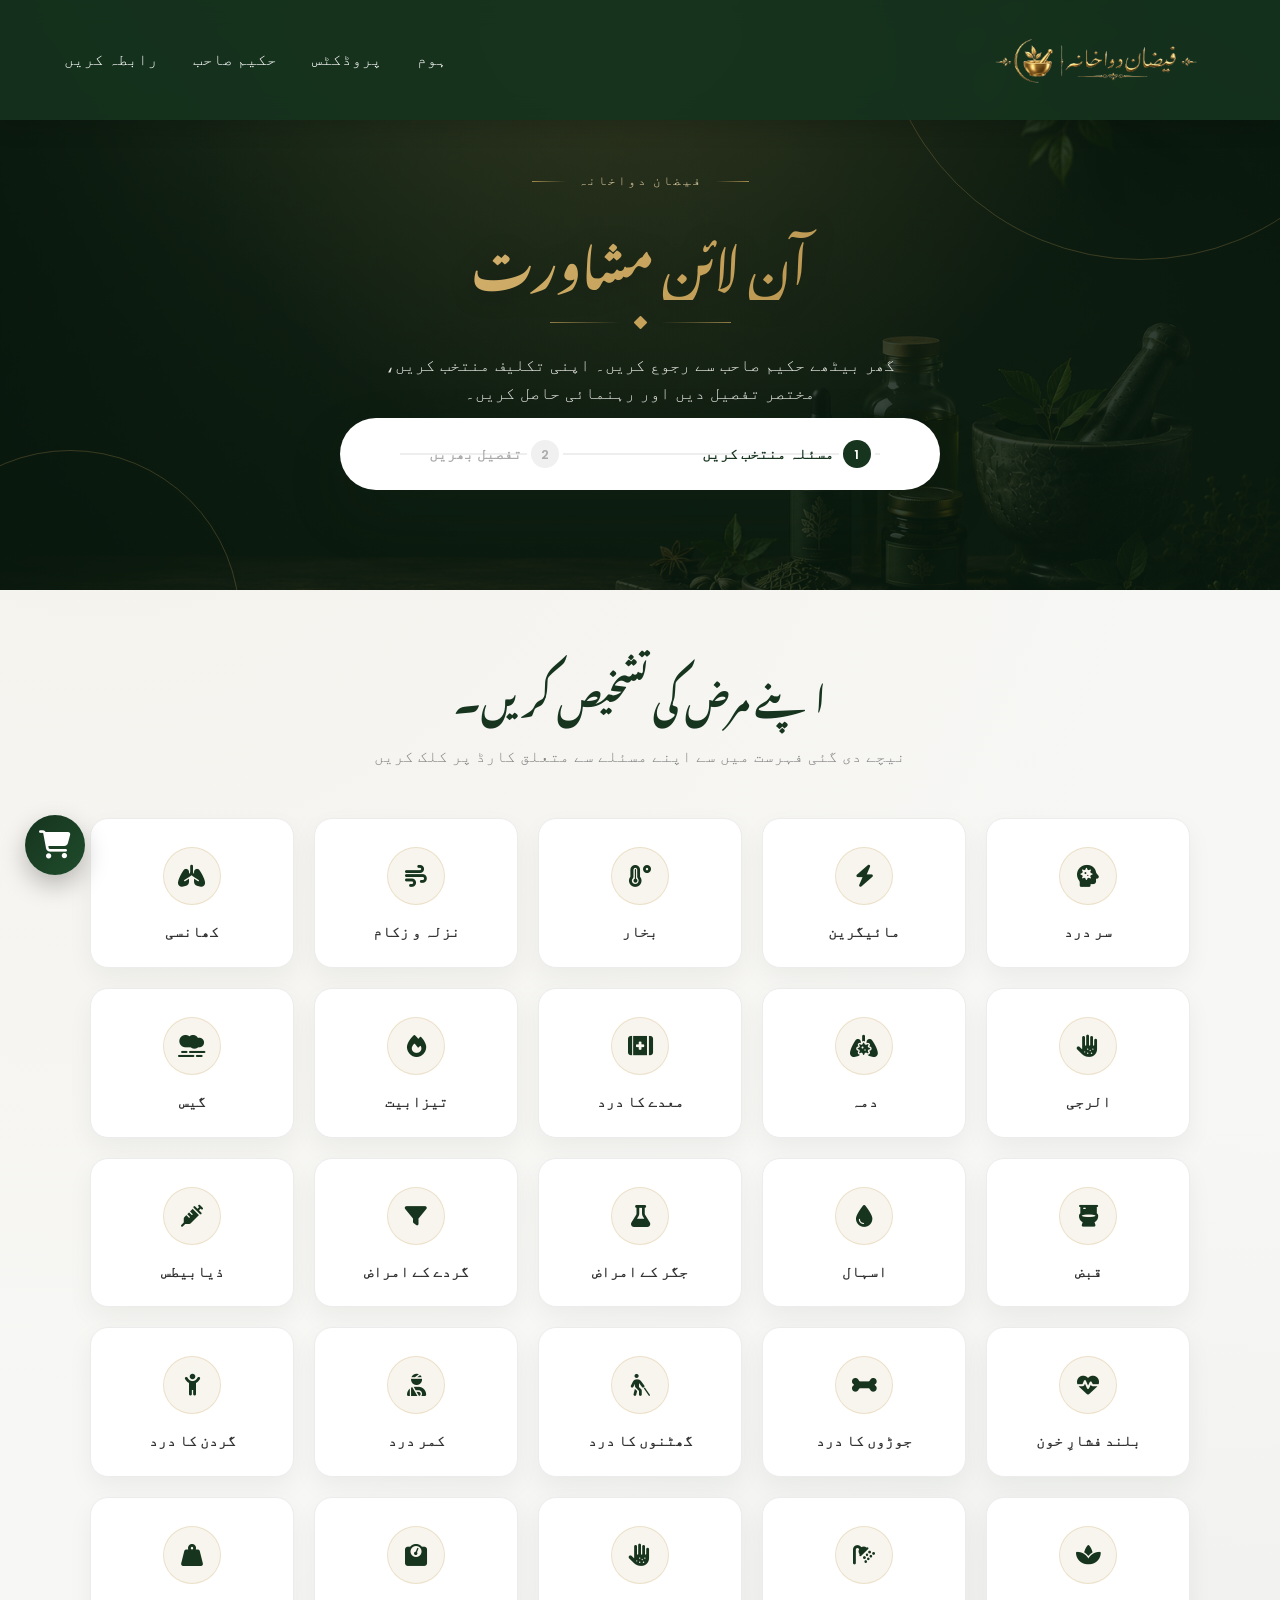
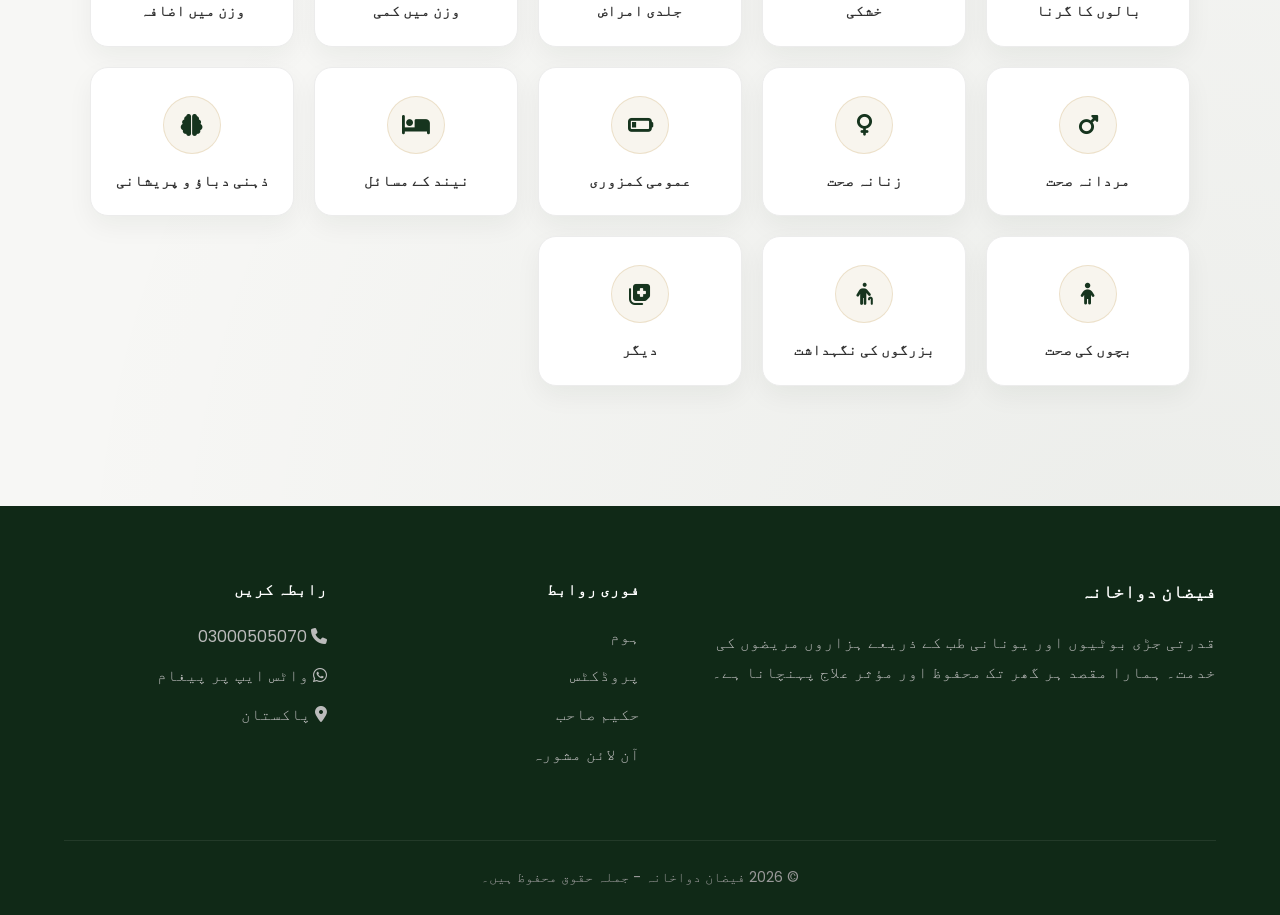
<file: 4.html>
<!DOCTYPE html>
<html lang="ur" dir="rtl">

<head>
    <meta charset="UTF-8">
    <meta name="viewport" content="width=device-width, initial-scale=1.0">
    <title>آن لائن مشاورت | فیضان دواخانہ - قدرتی و یونانی طب</title>
    <meta name="description" content="فیضان دواخانہ کی آن لائن مشاورت سروس - اپنی بیماری منتخب کریں، تفصیل بتائیں اور حکیم صاحب سے رہنمائی حاصل کریں۔">
<link rel="icon" type="image/png" href="f.png">
    <link rel="stylesheet" href="css/style.css">
    <link rel="preconnect" href="https://fonts.googleapis.com">
    <link rel="preconnect" href="https://fonts.gstatic.com" crossorigin>
    <link href="https://fonts.googleapis.com/css2?family=Noto+Nastaliq+Urdu:wght@500;700&display=swap" rel="stylesheet">
    <link href="https://cdnjs.cloudflare.com/ajax/libs/font-awesome/6.5.1/css/all.min.css" rel="stylesheet">

    <style>
        /*==================================
        CONSULTATION PAGE — PREMIUM THEME
        ==================================*/

        :root{
            --gold-light:#E8D6A8;
            --gold-deep:#9C7A38;
            --gold-grad:linear-gradient(135deg,#E8CB8B 0%,#C5A15A 55%,#9C7A38 100%);
            --ink:#20241f;
        }

        body{
            background:
                radial-gradient(circle at 8% 12%, rgba(197,161,90,.06) 0, transparent 45%),
                radial-gradient(circle at 92% 88%, rgba(22,52,30,.05) 0, transparent 45%),
                #f7f7f5;
        }

        .urdu-display{
            font-family:'Noto Nastaliq Urdu', serif;
            font-weight:700;
        }

        /* -------- BANNER -------- */
        .consult-banner{
            padding:175px 0 100px;
            text-align:center;
            position:relative;
            background:
                linear-gradient(rgba(10,28,16,.82),rgba(10,28,16,.82)),
                url("../images/hh.png");
            background-size:cover;
            background-position:center;
            color:#fff;
            overflow:hidden;
        }

        .consult-banner::before{
            content:"";
            position:absolute;
            inset:0;
            background:
                radial-gradient(circle at 50% 0%, rgba(197,161,90,.18) 0, transparent 55%);
            pointer-events:none;
        }

        .consult-banner .ring{
            position:absolute;
            border:1px solid rgba(197,161,90,.25);
            border-radius:50%;
        }
        .consult-banner .ring.r1{ width:520px; height:520px; top:-260px; right:-120px; }
        .consult-banner .ring.r2{ width:340px; height:340px; bottom:-200px; left:-100px; }

        .consult-banner .container{ position:relative; z-index:2; }

        .consult-banner .eyebrow{
            display:inline-flex;
            align-items:center;
            gap:12px;
            color:var(--gold-light);
            font-size:13px;
            letter-spacing:2px;
            margin-bottom:22px;
            text-transform:uppercase;
        }

        .consult-banner .eyebrow::before,
        .consult-banner .eyebrow::after{
            content:"";
            width:34px;
            height:1px;
            background:linear-gradient(90deg, transparent, rgba(197,161,90,.8));
        }
        .consult-banner .eyebrow::after{ background:linear-gradient(90deg, rgba(197,161,90,.8), transparent); }

        .consult-banner h1{
            font-size:50px;
            margin-bottom:16px;
            background:var(--gold-grad);
            -webkit-background-clip:text;
            background-clip:text;
            color:transparent;
            filter:drop-shadow(0 2px 12px rgba(0,0,0,.25));
        }

        .flourish{
            display:flex;
            align-items:center;
            justify-content:center;
            gap:14px;
            margin:0 auto 22px;
        }
        .flourish span{ width:70px; height:1px; background:linear-gradient(90deg, transparent, rgba(197,161,90,.7)); }
        .flourish span:last-child{ background:linear-gradient(90deg, rgba(197,161,90,.7), transparent); }
        .flourish i{ color:var(--gold); font-size:13px; }

        .consult-banner p{
            color:#e7e7e2;
            font-size:17px;
            max-width:560px;
            margin:0 auto;
        }

        /* -------- PROGRESS STRIP -------- */
        .progress-strip{
            width:90%;
            max-width:600px;
            margin:-34px auto 0;
            position:relative;
            z-index:5;
            background:#fff;
            border-radius:50px;
            box-shadow:0 25px 55px rgba(16,41,23,.18);
            display:flex;
            align-items:center;
            padding:8px;
        }

        .progress-strip .track{
            position:absolute;
            top:50%;
            right:60px;
            left:60px;
            height:2px;
            background:#eee;
            z-index:0;
            transform:translateY(-50%);
        }
        .progress-strip .track-fill{
            position:absolute;
            top:0; right:0;
            height:100%;
            width:0%;
            background:var(--gold-grad);
            transition:width .4s ease;
        }

        .progress-strip .step{
            flex:1;
            position:relative;
            z-index:1;
            text-align:center;
            padding:14px 10px;
            border-radius:50px;
            font-weight:600;
            font-size:14.5px;
            color:#aaa;
            display:flex;
            align-items:center;
            justify-content:center;
            gap:9px;
            transition:.35s;
        }

        .progress-strip .step .num{
            width:28px;
            height:28px;
            border-radius:50%;
            background:#f0f0f0;
            color:#aaa;
            display:flex;
            align-items:center;
            justify-content:center;
            font-size:12.5px;
            transition:.35s;
            box-shadow:0 0 0 4px #fff;
        }

        .progress-strip .step.active{ color:var(--green); }
        .progress-strip .step.active .num{ background:var(--green); color:#fff; }
        .progress-strip .step.done{ color:var(--gold-deep); }
        .progress-strip .step.done .num{ background:var(--gold-grad); color:#fff; }
        .progress-strip .step.done .num i{ font-size:11px; }

        /* -------- WRAP / STEP HEADS -------- */
        .consult-wrap{
            width:90%;
            max-width:1100px;
            margin:0 auto;
            padding:75px 0 120px;
        }

        .back-nav{
            display:inline-flex;
            align-items:center;
            gap:10px;
            color:#888;
            font-size:14.5px;
            font-weight:600;
            background:none;
            border:none;
            cursor:pointer;
            font-family:inherit;
            margin-bottom:30px;
            padding:8px 4px;
            transition:.25s;
        }
        .back-nav i{
            width:32px;
            height:32px;
            border-radius:50%;
            background:#fff;
            box-shadow:0 6px 16px rgba(0,0,0,.08);
            display:flex;
            align-items:center;
            justify-content:center;
            color:var(--green);
            transition:.25s;
        }
        .back-nav:hover{ color:var(--green); }
        .back-nav:hover i{ background:var(--green); color:#fff; transform:translateX(4px); }

        .step-head{
            text-align:center;
            margin-bottom:48px;
        }

        .step-head h2{
            color:var(--green);
            font-size:34px;
            margin-bottom:10px;
        }

        .step-head p{
            color:#828282;
            font-size:16px;
        }

        /* -------- STEP 1 CARDS -------- */
        .cat-grid{
            display:grid;
            grid-template-columns:repeat(5,1fr);
            gap:20px;
        }

        .cat-card{
            position:relative;
            background:#fff;
            border:1px solid #ececec;
            border-radius:18px;
            padding:28px 14px 22px;
            text-align:center;
            cursor:pointer;
            transition:.35s cubic-bezier(.2,.7,.3,1);
            box-shadow:0 10px 26px rgba(16,41,23,.05);
            overflow:hidden;
        }

        .cat-card::before{
            content:"";
            position:absolute;
            inset:0;
            background:linear-gradient(120deg, transparent 30%, rgba(197,161,90,.16) 48%, transparent 66%);
            transform:translateX(-120%);
            transition:transform .7s ease;
            pointer-events:none;
        }

        .cat-card:hover::before{ transform:translateX(120%); }

        .cat-card:hover{
            transform:translateY(-7px);
            border-color:var(--gold-light);
            box-shadow:0 22px 40px rgba(16,41,23,.12);
        }

        .cat-card:focus-visible{
            outline:3px solid var(--green);
            outline-offset:2px;
        }

        .cat-card .icon{
            width:58px;
            height:58px;
            border-radius:50%;
            background:var(--cream);
            color:var(--green);
            display:flex;
            align-items:center;
            justify-content:center;
            font-size:22px;
            margin:0 auto 15px;
            transition:.3s;
            border:1px solid rgba(197,161,90,.25);
        }

        .cat-card span{
            display:block;
            font-size:14.5px;
            font-weight:600;
            color:var(--text);
            position:relative;
            z-index:1;
        }

        .cat-card .badge{
            position:absolute;
            top:10px;
            left:10px;
            width:22px;
            height:22px;
            border-radius:50%;
            background:var(--gold-grad);
            color:#fff;
            font-size:11px;
            display:flex;
            align-items:center;
            justify-content:center;
            opacity:0;
            transform:scale(.5);
            transition:.3s;
        }

        .cat-card.selected{
            border-color:transparent;
            background:linear-gradient(#fff,#fff) padding-box, var(--gold-grad) border-box;
            border:2px solid transparent;
            box-shadow:0 20px 40px rgba(197,161,90,.28);
        }

        .cat-card.selected .icon{
            background:var(--green);
            color:var(--gold-light);
            border-color:var(--green);
        }

        .cat-card.selected .badge{ opacity:1; transform:scale(1); }

        /* -------- STEP 2 -------- */
        #step2{ display:none; }

        .selected-chip{
            display:flex;
            align-items:center;
            justify-content:space-between;
            background:#fff;
            border:1px solid #eee;
            border-right:4px solid var(--gold);
            border-radius:16px;
            padding:18px 24px;
            margin-bottom:36px;
            flex-wrap:wrap;
            gap:12px;
            box-shadow:0 15px 35px rgba(16,41,23,.06);
        }

        .selected-chip .info{ display:flex; align-items:center; gap:16px; }

        .selected-chip .icon{
            width:48px;
            height:48px;
            border-radius:50%;
            background:var(--green);
            color:var(--gold-light);
            display:flex;
            align-items:center;
            justify-content:center;
            font-size:19px;
            flex:none;
        }

        .selected-chip strong{ display:block; color:var(--green); font-size:18px; }
        .selected-chip small{ color:#999; }

        .change-link{
            background:none;
            border:1.5px solid var(--gold);
            color:var(--gold-deep);
            padding:9px 22px;
            border-radius:50px;
            font-weight:600;
            font-size:14px;
            cursor:pointer;
            transition:.3s;
            font-family:inherit;
        }
        .change-link:hover{ background:var(--gold-grad); color:#fff; border-color:transparent; }

        .consult-form{
            background:#fff;
            border-radius:22px;
            box-shadow:0 30px 70px rgba(16,41,23,.1);
            padding:48px;
            border-top:3px solid transparent;
            border-image:var(--gold-grad) 1;
        }

        .form-grid{ display:grid; grid-template-columns:1fr 1fr; gap:24px; }
        .form-group{ display:flex; flex-direction:column; gap:8px; }
        .form-group.full{ grid-column:1 / -1; }

        .form-group label{ font-size:14.5px; font-weight:600; color:var(--green); }
        .form-group label .opt{ color:#aaa; font-weight:400; font-size:13px; }

        .form-group input,
        .form-group select,
        .form-group textarea{
            border:1.5px solid #e6e6e6;
            border-radius:12px;
            padding:14px 16px;
            font-size:15px;
            font-family:inherit;
            color:var(--text);
            transition:.25s;
            background:#fafafa;
        }

        .form-group textarea{ resize:vertical; min-height:120px; }

        .form-group input:focus,
        .form-group select:focus,
        .form-group textarea:focus{
            outline:none;
            border-color:var(--gold);
            background:#fff;
            box-shadow:0 0 0 4px rgba(197,161,90,.14);
        }

        .file-drop{
            border:1.5px dashed #d8d8d8;
            border-radius:12px;
            padding:24px 16px;
            text-align:center;
            color:#999;
            font-size:14px;
            cursor:pointer;
            transition:.25s;
            background:#fafafa;
        }
        .file-drop:hover{ border-color:var(--gold); color:var(--gold-deep); background:#fbf8f1; }
        .file-drop i{ display:block; font-size:26px; margin-bottom:8px; }
        .file-drop.has-file{ border-color:var(--green); color:var(--green); background:var(--cream); }

        .submit-row{ margin-top:36px; text-align:center; }

        .submit-row .btn{
            border:none;
            font-size:16.5px;
            cursor:pointer;
            width:100%;
            max-width:340px;
            background:var(--gold-grad);
            position:relative;
            overflow:hidden;
            box-shadow:0 18px 34px rgba(197,161,90,.35);
        }
        .submit-row .btn::before{
            content:"";
            position:absolute;
            inset:0;
            background:linear-gradient(120deg, transparent 30%, rgba(255,255,255,.35) 50%, transparent 70%);
            transform:translateX(-120%);
            transition:transform .7s ease;
        }
        .submit-row .btn:hover::before{ transform:translateX(120%); }
        .submit-row .btn:hover{ transform:translateY(-3px); box-shadow:0 24px 44px rgba(197,161,90,.45); }

        .form-note{ text-align:center; color:#999; font-size:13px; margin-top:16px; }

        .or-divider{
            display:flex; align-items:center; gap:16px; margin:42px 0; color:#bbb; font-size:14px;
        }
        .or-divider::before, .or-divider::after{ content:""; flex:1; height:1px; background:#eee; }

        .wa-cta{
            display:flex;
            align-items:center;
            justify-content:center;
            gap:14px;
            background:#25D366;
            color:#fff;
            border-radius:16px;
            padding:23px 20px;
            font-size:19px;
            font-weight:700;
            transition:.3s;
            box-shadow:0 20px 40px rgba(37,211,102,.3);
        }
        .wa-cta i{ font-size:26px; }
        .wa-cta:hover{ transform:translateY(-3px); box-shadow:0 26px 48px rgba(37,211,102,.4); }

        .success-msg{
            display:none;
            align-items:center;
            gap:14px;
            background:#eef8f0;
            border:1px solid #cdeed6;
            color:#1d6b34;
            border-radius:14px;
            padding:18px 22px;
            margin-bottom:30px;
            font-size:15px;
        }
        .success-msg i{ font-size:22px; }

        @media(max-width:991px){
            .cat-grid{ grid-template-columns:repeat(3,1fr); }
            .form-grid{ grid-template-columns:1fr; }
            .consult-form{ padding:34px 26px; }
        }

        @media(max-width:576px){
            .cat-grid{ grid-template-columns:repeat(2,1fr); }
            .consult-banner h1{ font-size:34px; }
            .progress-strip .step span.label{ display:none; }
        }
    </style>
</head>

<body>

<!--====================
HEADER
=====================-->
<header class="header">
    <div class="container">
        <nav class="nav">
            <a href="./index.html" class="logo" aria-label="فیضان دواخانہ">
                 <img src="./images/logo.png" alt="فیضان دواخانہ لوگو" class="logo-img">
               
            </a>

            <ul class="menu" id="menu">
                <li><a href="./index.html">ہوم</a></li>
                <li><a href="./2.html">پروڈکٹس</a></li>
                <li><a href="./3.html">حکیم صاحب</a></li>
               
                <li><a href="./contact.html">رابطہ کریں</a></li>
            </ul>

           

            <div class="hamburger" id="hamburger">
                <i class="fas fa-bars"></i>
            </div>
        </nav>
    </div>
</header>

<!--====================
BANNER
=====================-->
<section class="consult-banner">
    <div class="ring r1"></div>
    <div class="ring r2"></div>
    <div class="container" style="margin-bottom:44px ; margin-top: -12px;">
        <p class="eyebrow">فیضان دواخانہ</p>
        <h1 class="urdu-display">آن لائن مشاورت</h1>
        <div class="flourish"><span></span><i class="fas fa-diamond"></i><span></span></div>
        <p >گھر بیٹھے حکیم صاحب سے رجوع کریں۔ اپنی تکلیف منتخب کریں، مختصر تفصیل دیں اور رہنمائی حاصل کریں۔</p>
    </div>

    <div class="progress-strip">
        <div class="track"><div class="track-fill" id="trackFill"></div></div>
        <div class="step active" id="pStep1"><span class="num">1</span><span class="label">مسئلہ منتخب کریں</span></div>
        <div class="step" id="pStep2"><span class="num">2</span><span class="label">تفصیل بھریں</span></div>
    </div>
</section>

<!--====================
STEP 1 - CATEGORIES
=====================-->
<section class="consult-wrap">

    <div id="step1">
        <div class="step-head fade-up">
            <h2 class="urdu-display">اپنے مرض کی تشخیص کریں۔</h2>
            <p style="margin-top:20px ;">نیچے دی گئی فہرست میں سے اپنے مسئلے سے متعلق کارڈ پر کلک کریں</p>
        </div>

        <div class="cat-grid" id="catGrid"></div>
    </div>

    <!--====================
    STEP 2 - FORM
    =====================-->
    <div id="step2">

        <button type="button" class="back-nav" id="backNav" style="border: 1px solid #20241f; border-radius: 50px; padding: 8px;">
            <i class="fas fa-arrow-right"></i>
            پچھلا مرحلہ — مسئلہ تبدیل کریں
        </button>

        <div class="step-head fade-up">
            <h2 class="urdu-display">اپنی تفصیلات درج کریں</h2>
            <p>مکمل معلومات دیں تاکہ حکیم صاحب بہتر رہنمائی کر سکیں</p>
        </div>

        <div class="selected-chip">
            <div class="info">
                <span class="icon"><i class="fas fa-notes-medical" id="chipIcon"></i></span>
                <div>
                    <strong id="chipLabel">-</strong>
                    <small>منتخب شدہ مسئلہ</small>
                </div>
            </div>
            <button type="button" class="change-link" id="changeBtn">تبدیل کریں</button>
        </div>

        <div class="success-msg" id="successMsg">
            <i class="fas fa-circle-check"></i>
            <span>آپ کی درخواست واٹس ایپ پر بھیجی جا رہی ہے۔ اگر نئی ونڈو نہ کھلے تو نیچے دیا گیا واٹس ایپ بٹن استعمال کریں۔</span>
        </div>

        <form class="consult-form" id="consultForm">

            <div class="form-grid">

                <div class="form-group">
                    <label for="fullName">پورا نام</label>
                    <input type="text" id="fullName" name="fullName" placeholder="اپنا نام لکھیں" required>
                </div>

                <div class="form-group">
                    <label for="phone">فون نمبر</label>
                    <input type="tel" id="phone" name="phone" placeholder="03xx-xxxxxxx" required>
                </div>

                <div class="form-group">
                    <label for="age">عمر</label>
                    <input type="number" id="age" name="age" min="1" max="120" placeholder="مثلاً 35" required>
                </div>

                <div class="form-group">
                    <label for="gender">جنس</label>
                    <select id="gender" name="gender" required>
                        <option value="" disabled selected>منتخب کریں</option>
                        <option value="مرد">مرد</option>
                        <option value="عورت">عورت</option>
                        <option value="دیگر">دیگر</option>
                    </select>
                </div>

                <div class="form-group full">
                    <label for="problem">منتخب شدہ مسئلہ</label>
                    <input type="text" id="problem" name="problem" readonly>
                </div>

                <div class="form-group full">
                    <label for="details">اپنے مسئلے کی تفصیل بتائیں</label>
                    <textarea id="details" name="details" placeholder="مثلاً کب سے تکلیف ہے، شدت کتنی ہے، پہلے کیا علاج کیا گیا وغیرہ" required></textarea>
                </div>

                <div class="form-group full">
                    <label for="prescription">پرانا نسخہ اپلوڈ کریں <span class="opt">(اختیاری)</span></label>
                    <label class="file-drop" id="fileDrop" for="prescription">
                        <i class="fas fa-cloud-arrow-up"></i>
                        <span id="fileText">تصویر یا PDF یہاں منتخب کرنے کے لیے کلک کریں</span>
                    </label>
                    <input type="file" id="prescription" name="prescription" accept="image/*,.pdf" style="display:none">
                </div>

            </div>

            <div class="submit-row">
                <button type="submit" class="btn primary">درخواست جمع کروائیں</button>
                <p class="form-note">فارم جمع کرواتے ہی آپ کی معلومات واٹس ایپ کے ذریعے ہم تک پہنچ جائیں گی</p>
            </div>

        </form>
<!-- 
        <div class="or-divider">یا</div>

        <a href="https://wa.me/923000505070" target="_blank" class="wa-cta">
            <i class="fab fa-whatsapp"></i>
            براہِ راست واٹس ایپ پر مشورہ کریں
        </a>

    </div> -->

</section>

<!--====================
FOOTER
=====================-->
<footer>
    <div class="container">
        <div class="footer-grid">
            <div>
                <h3>فیضان دواخانہ</h3>
                <p>قدرتی جڑی بوٹیوں اور یونانی طب کے ذریعے ہزاروں مریضوں کی خدمت۔ ہمارا مقصد ہر گھر تک محفوظ اور مؤثر علاج پہنچانا ہے۔</p>
            </div>

            <div>
                <h4>فوری روابط</h4>
                <a href="index.html#home">ہوم</a>
                <a href="index.html#products">پروڈکٹس</a>
                <a href="3.html">حکیم صاحب</a>
                <a href="2.html">آن لائن مشورہ</a>
            </div>

            <div>
                <h4>رابطہ کریں</h4>
                <a href="tel:+923000505070"><i class="fas fa-phone"></i> 03000505070</a>
                <a href="https://wa.me/923000505070"><i class="fab fa-whatsapp"></i> واٹس ایپ پر پیغام</a>
                <a href="#"><i class="fas fa-map-marker-alt"></i> پاکستان</a>
            </div>
        </div>

        <div class="copyright">
            © 2026 فیضان دواخانہ - جملہ حقوق محفوظ ہیں۔
        </div>
    </div>
</footer>

<!--====================
FLOATING BUTTONS
=====================-->
<a href="cart.html" class="whatsapp cart-float" aria-label="ٹوکری">
    <i class="fas fa-shopping-cart"></i>
    <span class="cart-count">0</span>
</a>

<div class="scroll-top" id="scrollTop" aria-label="اوپر جائیں">
    <i class="fas fa-arrow-up"></i>
</div>

<!--====================
SCRIPT
=====================-->
<script src="js/cart.js"></script>
<script>
    // Mobile menu toggle
    const hamburger = document.getElementById('hamburger');
    const menu = document.getElementById('menu');

    hamburger.addEventListener('click', () => {
        menu.classList.toggle('active');
        hamburger.querySelector('i').classList.toggle('fa-bars');
        hamburger.querySelector('i').classList.toggle('fa-times');
    });

    document.querySelectorAll('.menu a').forEach(link => {
        link.addEventListener('click', () => menu.classList.remove('active'));
    });

    // Scroll to top button
    const scrollTopBtn = document.getElementById('scrollTop');
    window.addEventListener('scroll', () => {
        if (window.scrollY > 400) scrollTopBtn.classList.add('active');
        else scrollTopBtn.classList.remove('active');
    });
    scrollTopBtn.addEventListener('click', () => window.scrollTo({ top: 0, behavior: 'smooth' }));

    // Fade-up reveal
    const faders = document.querySelectorAll('.fade-up');
    const appearOnScroll = new IntersectionObserver((entries, observer) => {
        entries.forEach(entry => {
            if (!entry.isIntersecting) return;
            entry.target.classList.add('show');
            observer.unobserve(entry.target);
        });
    }, { threshold: 0.1 });
    faders.forEach(fader => appearOnScroll.observe(fader));

    /*==================================
    HEALTH CATEGORIES DATA
    ==================================*/
    const categories = [
        { icon: 'fa-head-side-virus', label: 'سر درد' },
        { icon: 'fa-bolt', label: 'مائیگرین' },
        { icon: 'fa-temperature-high', label: 'بخار' },
        { icon: 'fa-wind', label: 'نزلہ و زکام' },
        { icon: 'fa-lungs', label: 'کھانسی' },
        { icon: 'fa-allergies', label: 'الرجی' },
        { icon: 'fa-lungs-virus', label: 'دمہ' },
        { icon: 'fa-kit-medical', label: 'معدے کا درد' },
        { icon: 'fa-fire', label: 'تیزابیت' },
        { icon: 'fa-smog', label: 'گیس' },
        { icon: 'fa-toilet', label: 'قبض' },
        { icon: 'fa-droplet', label: 'اسہال' },
        { icon: 'fa-flask', label: 'جگر کے امراض' },
        { icon: 'fa-filter', label: 'گردے کے امراض' },
        { icon: 'fa-syringe', label: 'ذیابیطس' },
        { icon: 'fa-heart-pulse', label: 'بلند فشارِ خون' },
        { icon: 'fa-bone', label: 'جوڑوں کا درد' },
        { icon: 'fa-person-walking-with-cane', label: 'گھٹنوں کا درد' },
        { icon: 'fa-user-injured', label: 'کمر درد' },
        { icon: 'fa-child-reaching', label: 'گردن کا درد' },
        { icon: 'fa-spa', label: 'بالوں کا گرنا' },
        { icon: 'fa-shower', label: 'خشکی' },
        { icon: 'fa-hand-dots', label: 'جلدی امراض' },
        { icon: 'fa-weight-scale', label: 'وزن میں کمی' },
        { icon: 'fa-weight-hanging', label: 'وزن میں اضافہ' },
        { icon: 'fa-mars', label: 'مردانہ صحت' },
        { icon: 'fa-venus', label: 'زنانہ صحت' },
        { icon: 'fa-battery-quarter', label: 'عمومی کمزوری' },
        { icon: 'fa-bed', label: 'نیند کے مسائل' },
        { icon: 'fa-brain', label: 'ذہنی دباؤ و پریشانی' },
        { icon: 'fa-child', label: 'بچوں کی صحت' },
        { icon: 'fa-person-cane', label: 'بزرگوں کی نگہداشت' },
        { icon: 'fa-notes-medical', label: 'دیگر' }
    ];

    const catGrid = document.getElementById('catGrid');
    categories.forEach((cat) => {
        const card = document.createElement('div');
        card.className = 'cat-card';
        card.tabIndex = 0;
        card.setAttribute('role', 'button');
        card.setAttribute('aria-pressed', 'false');
        card.dataset.icon = cat.icon;
        card.dataset.label = cat.label;
        card.innerHTML = `<div class="badge"><i class="fas fa-check"></i></div><div class="icon"><i class="fas ${cat.icon}"></i></div><span>${cat.label}</span>`;
        catGrid.appendChild(card);

        const select = () => selectCategory(card);
        card.addEventListener('click', select);
        card.addEventListener('keydown', (e) => {
            if (e.key === 'Enter' || e.key === ' ') { e.preventDefault(); select(); }
        });
    });

    const step1 = document.getElementById('step1');
    const step2 = document.getElementById('step2');
    const pStep1 = document.getElementById('pStep1');
    const pStep2 = document.getElementById('pStep2');
    const trackFill = document.getElementById('trackFill');
    const chipIcon = document.getElementById('chipIcon');
    const chipLabel = document.getElementById('chipLabel');
    const problemInput = document.getElementById('problem');

    function goToStep2(){
        step1.style.display = 'none';
        step2.style.display = 'block';
        pStep1.classList.remove('active');
        pStep1.classList.add('done');
        pStep2.classList.add('active');
        trackFill.style.width = '100%';
        window.scrollTo({ top: step2.offsetTop - 110, behavior: 'smooth' });
    }

    function goToStep1(){
        step2.style.display = 'none';
        step1.style.display = 'block';
        pStep2.classList.remove('active');
        pStep1.classList.remove('done');
        pStep1.classList.add('active');
        trackFill.style.width = '0%';
        window.scrollTo({ top: step1.offsetTop - 110, behavior: 'smooth' });
    }

    function selectCategory(card){
        document.querySelectorAll('.cat-card').forEach(c => {
            c.classList.remove('selected');
            c.setAttribute('aria-pressed', 'false');
        });
        card.classList.add('selected');
        card.setAttribute('aria-pressed', 'true');

        chipIcon.className = 'fas ' + card.dataset.icon;
        chipLabel.textContent = card.dataset.label;
        problemInput.value = card.dataset.label;

        goToStep2();
    }

    document.getElementById('changeBtn').addEventListener('click', goToStep1);
    document.getElementById('backNav').addEventListener('click', goToStep1);

    // File upload label feedback
    const fileInput = document.getElementById('prescription');
    const fileDrop = document.getElementById('fileDrop');
    const fileText = document.getElementById('fileText');

    fileInput.addEventListener('change', () => {
        if (fileInput.files.length){
            fileText.textContent = fileInput.files[0].name;
            fileDrop.classList.add('has-file');
        } else {
            fileText.textContent = 'تصویر یا PDF یہاں منتخب کرنے کے لیے کلک کریں';
            fileDrop.classList.remove('has-file');
        }
    });

    // Submit -> build WhatsApp message (static site, no backend)
    const form = document.getElementById('consultForm');
    const successMsg = document.getElementById('successMsg');
    const WA_NUMBER = '923000505070';

    form.addEventListener('submit', (e) => {
        e.preventDefault();

        const name = document.getElementById('fullName').value.trim();
        const phone = document.getElementById('phone').value.trim();
        const age = document.getElementById('age').value.trim();
        const gender = document.getElementById('gender').value;
        const problem = problemInput.value;
        const details = document.getElementById('details').value.trim();

        const message =
            'السلام علیکم، میں آن لائن مشاورت کے لیے رابطہ کر رہا/رہی ہوں۔\n' +
            'نام: ' + name + '\n' +
            'فون: ' + phone + '\n' +
            'عمر: ' + age + '\n' +
            'جنس: ' + gender + '\n' +
            'مسئلہ: ' + problem + '\n' +
            'تفصیل: ' + details;

        successMsg.style.display = 'flex';
        window.open('https://wa.me/' + WA_NUMBER + '?text=' + encodeURIComponent(message), '_blank');
    });
</script>

</body>

</html>
</file>
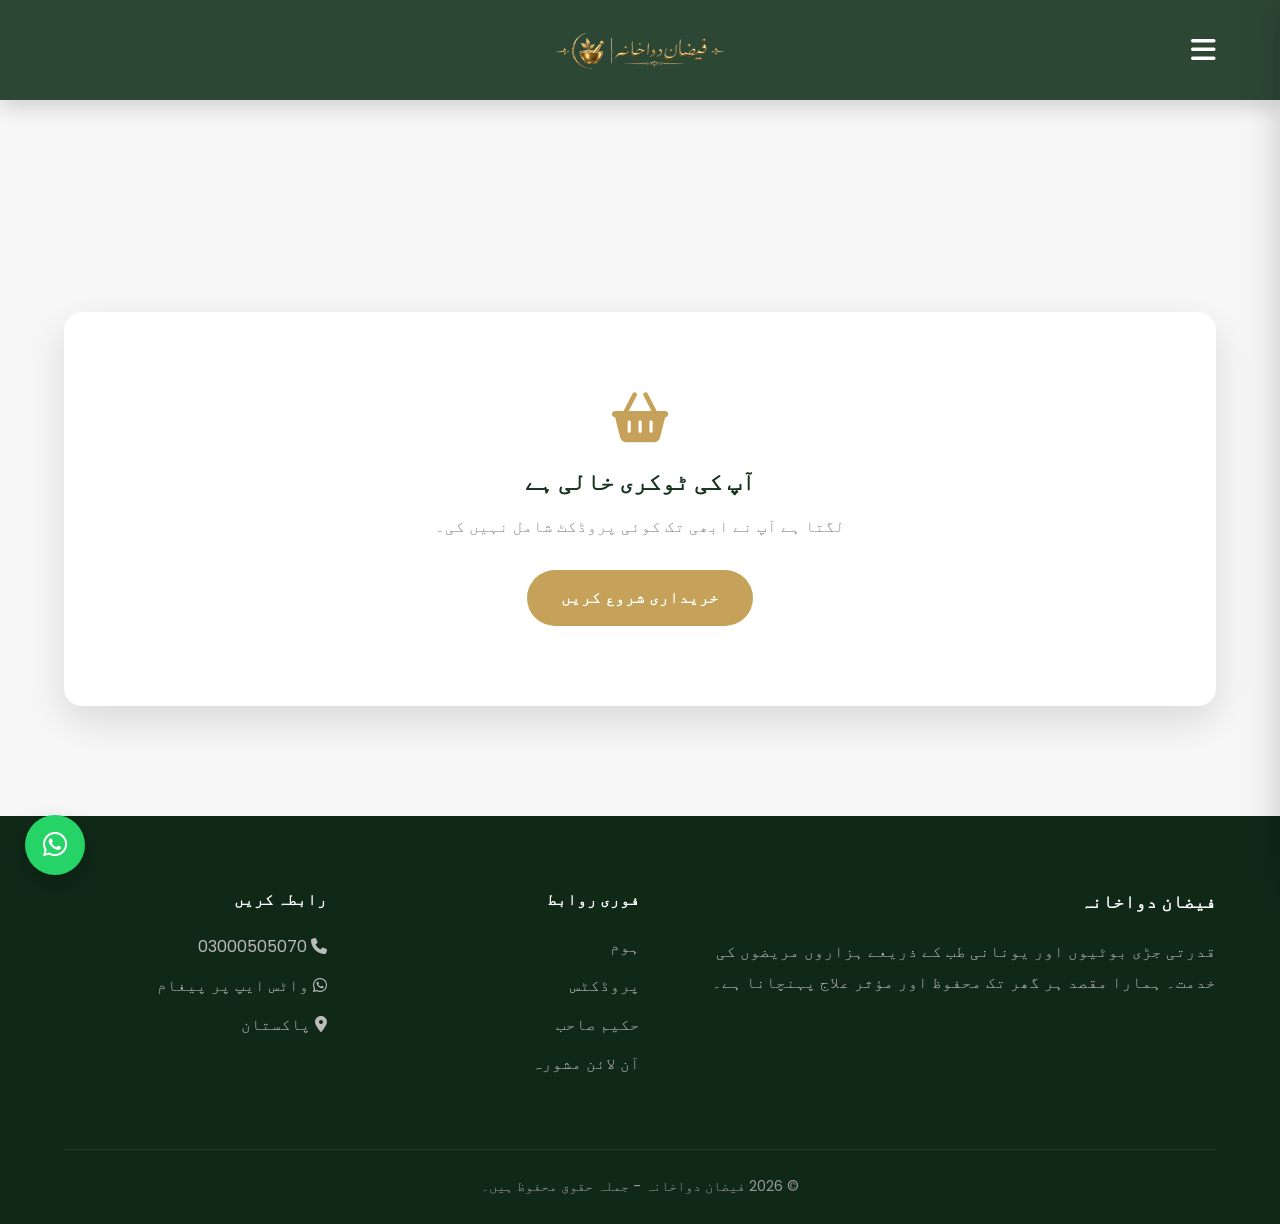
<file: cart.html>
<!DOCTYPE html>
<html lang="ur" dir="rtl">

<head>
    <meta charset="UTF-8">
    <meta name="viewport" content="width=device-width, initial-scale=1.0">
    <title>آپ کی ٹوکری | فیضان دواخانہ</title>
    <meta name="description" content="اپنی ٹوکری دیکھیں، مقدار تبدیل کریں، پرومو کوڈ لگائیں اور آرڈر مکمل کریں - فیضان دواخانہ۔">
<link rel="icon" type="image/png" href="f.png">
    <link rel="stylesheet" href="css/style.css">
    <link rel="preconnect" href="https://fonts.googleapis.com">
    <link rel="preconnect" href="https://fonts.gstatic.com" crossorigin>
    <link href="https://cdnjs.cloudflare.com/ajax/libs/font-awesome/6.5.1/css/all.min.css" rel="stylesheet">
</head>

<body>

<!--====================
HEADER
=====================-->
<header class="header shop-header">
    <div class="container">
        <nav class="nav">
            <div class="hamburger" id="hamburger">
                <i class="fas fa-bars"></i>
            </div>

            <a href="index.html" class="logo" aria-label="فیضان دواخانہ">
                 <img src="./images/logo.png" alt="فیضان دواخانہ لوگو" class="logo-img">
               
            </a>

            <div class="nav-spacer"></div>

            <ul class="menu" id="menu">
                <li><a href="./index.html">ہوم</a></li>
                <li><a href="./2.html">پروڈکٹس</a></li>
                <li><a href="./3.html">حکیم صاحب</a></li>
               
                <li><a href="./4.html">آن لائن مشورہ</a></li>
                <li><a href="./contact.html">رابطہ کریں</a></li>
            </ul>
        </nav>
    </div>
</header>

<div class="menu-overlay" id="menuOverlay"></div>

<!--====================
CART PAGE
=====================-->
<section class="cart-page">
    <div class="container">

        <div class="page-title-row fade-up">
            <div>
                <h1>آپ کی ٹوکری</h1>
                <div class="breadcrumb">
                    <a href="index.html">ہوم</a><span class="sep">‹</span><span class="current">ٹوکری</span>
                </div>
            </div>
            <a href="index.html#products" class="btn secondary-outline">
                <i class="fas fa-arrow-right"></i>
                خریداری جاری رکھیں
            </a>
        </div>

        <div id="cart-container"></div>

    </div>
</section>

<!--====================
CHECKOUT MODAL
=====================-->
<div id="checkout-modal" class="modal-overlay" style="display:none;">
    <div class="modal-content">
        <div class="modal-header">
            <h2>آرڈر مکمل کریں</h2>
            <button class="modal-close" onclick="closeCheckoutModal()">&times;</button>
        </div>
        <form id="checkout-form" onsubmit="handleCheckoutSubmit(event)">
            <div class="form-group">
                <label for="customer-name">پورا نام *</label>
                <input type="text" id="customer-name" name="name" required placeholder="اپنا نام لکھیں">
            </div>
            <div class="form-group">
                <label for="customer-phone">فون نمبر *</label>
                <input type="tel" id="customer-phone" name="phone" required placeholder="03xx-xxxxxxx">
            </div>
            <div class="form-group" id="delivery-address-group">
                <label for="customer-address">ڈیلیوری ایڈریس *</label>
                <textarea id="customer-address" name="address" required placeholder="اپنا مکمل پتہ لکھیں" rows="3"></textarea>
            </div>
            <div class="form-actions">
                <button type="button" class="btn secondary-outline" onclick="closeCheckoutModal()">منسوخ کریں</button>
                <button type="submit" class="btn primary">آرڈر جمع کروائیں</button>
            </div>
        </form>
    </div>
</div>

<!--====================
FOOTER
=====================-->
<footer>
    <div class="container">
        <div class="footer-grid">
            <div>
                <h3>فیضان دواخانہ</h3>
                <p>قدرتی جڑی بوٹیوں اور یونانی طب کے ذریعے ہزاروں مریضوں کی خدمت۔ ہمارا مقصد ہر گھر تک محفوظ اور مؤثر علاج پہنچانا ہے۔</p>
            </div>

            <div>
                <h4>فوری روابط</h4>
                <a href="index.html#home">ہوم</a>
                <a href="index.html#products">پروڈکٹس</a>
                <a href="3.html">حکیم صاحب</a>
                <a href="4.html">آن لائن مشورہ</a>
            </div>

            <div>
                <h4>رابطہ کریں</h4>
                <a href="tel:+923000505070"><i class="fas fa-phone"></i> 03000505070</a>
                <a href="https://wa.me/923000505070"><i class="fab fa-whatsapp"></i> واٹس ایپ پر پیغام</a>
                <a href="#"><i class="fas fa-map-marker-alt"></i> پاکستان</a>
            </div>
        </div>

        <div class="copyright">
            © 2026 فیضان دواخانہ - جملہ حقوق محفوظ ہیں۔
        </div>
    </div>
</footer>

<a href="https://wa.me/923000505070" class="whatsapp" target="_blank" aria-label="واٹس ایپ">
    <i class="fab fa-whatsapp"></i>
</a>

<div class="scroll-top" id="scrollTop" aria-label="اوپر جائیں">
    <i class="fas fa-arrow-up"></i>
</div>

<script src="js/cart.js"></script>
<script>
    // Off-canvas menu toggle (hamburger left, works same on desktop & mobile)
    const hamburger = document.getElementById('hamburger');
    const menu = document.getElementById('menu');
    const overlay = document.getElementById('menuOverlay');

    function openMenu(){
        menu.classList.add('active');
        overlay.classList.add('active');
        hamburger.querySelector('i').classList.remove('fa-bars');
        hamburger.querySelector('i').classList.add('fa-times');
    }

    function closeMenu(){
        menu.classList.remove('active');
        overlay.classList.remove('active');
        hamburger.querySelector('i').classList.remove('fa-times');
        hamburger.querySelector('i').classList.add('fa-bars');
    }

    function toggleMenu(){
        if (menu.classList.contains('active')) {
            closeMenu();
        } else {
            openMenu();
        }
    }

    hamburger.addEventListener('click', toggleMenu);
    overlay.addEventListener('click', closeMenu);

    document.addEventListener('keydown', (event) => {
        if (event.key === 'Escape' && menu.classList.contains('active')) {
            closeMenu();
        }
    });

    document.querySelectorAll('.menu a').forEach(link => {
        link.addEventListener('click', closeMenu);
    });

    // Scroll to top button
    const scrollTopBtn = document.getElementById('scrollTop');
    window.addEventListener('scroll', () => {
        if (window.scrollY > 400) scrollTopBtn.classList.add('active');
        else scrollTopBtn.classList.remove('active');
    });
    scrollTopBtn.addEventListener('click', () => window.scrollTo({ top: 0, behavior: 'smooth' }));

    let appliedPromo = null;

    function syncDeliveryFormState() {
        const addressGroup = document.getElementById("delivery-address-group");
        const addressInput = document.getElementById("customer-address");
        if (addressGroup) addressGroup.style.display = getDeliveryService() === "pickup" ? "none" : "block";
        if (addressInput) {
            if (getDeliveryService() === "pickup") addressInput.removeAttribute("required");
            else addressInput.setAttribute("required", "required");
        }
    }

    function openCheckoutModal() {
        syncDeliveryFormState();
        document.getElementById("checkout-modal").style.display = "flex";
    }

    function closeCheckoutModal() {
        document.getElementById("checkout-modal").style.display = "none";
        const form = document.getElementById("checkout-form");
        if (form) { form.reset(); syncDeliveryFormState(); }
    }

    function handleCheckoutSubmit(event) {
        event.preventDefault();

        const name = document.getElementById("customer-name").value.trim();
        const phone = document.getElementById("customer-phone").value.trim();
        const address = document.getElementById("customer-address").value.trim();
        const pickupBranch = getPickupBranch();
        const deliveryService = getDeliveryService();

        if (!name || !phone) { showToast("براہِ مہربانی تمام خانے پُر کریں"); return; }
        if (deliveryService === "home-delivery" && !address) { showToast("براہِ مہربانی ڈیلیوری ایڈریس درج کریں"); return; }
        if (deliveryService === "pickup" && !pickupBranch) { showToast("براہِ مہربانی برانچ منتخب کریں"); return; }

        const cart = getCart();
        const cartSummary = cart.map(item => `${item.name} x${item.qty} - ${formatRs(item.price * item.qty)}`).join("\n");

        const subtotal = cartSubtotal();
        const discount = appliedPromo ? PROMO_CODES[appliedPromo] : 0;
        const discountedSubtotal = Math.max(0, subtotal - discount);
        const deliveryCharges = cartDeliveryCharges();
        const tax = cartTax(discountedSubtotal);
        const total = discountedSubtotal + deliveryCharges + tax;
        const serviceLabel = cartDeliveryLabel();
        const pickupLine = deliveryService === "pickup" ? `\nبرانچ: ${pickupBranch}` : "";

        const message = `
*نیا آرڈر - فیضان دواخانہ*

*کسٹمر کی تفصیلات:*
نام: ${name}
فون: ${phone}
ایڈریس: ${address}

*آرڈر آئٹمز:*
${cartSummary}

سب ٹوٹل: ${formatRs(subtotal)}
${discount ? `پرومو کوڈ: ${appliedPromo}
رعایت: -${formatRs(discount)}` : ""}
ڈیلیوری کا طریقہ: ${serviceLabel}${pickupLine}
ڈیلیوری چارجز: ${formatRs(deliveryCharges)}
${tax ? `ٹیکس: ${formatRs(tax)}\n` : ""}*کل رقم: ${formatRs(total)}*
        `.trim();

        const encodedMessage = encodeURIComponent(message);
        const whatsappUrl = `https://wa.me/${WHATSAPP_NUMBER}?text=${encodedMessage}`;

        clearCart();
        closeCheckoutModal();
        showToast("واٹس ایپ پر بھیجا جا رہا ہے...");
        setTimeout(() => { window.location.href = whatsappUrl; }, 500);
    }

    function renderCartPage() {
        const cart = getCart();
        const container = document.getElementById("cart-container");

        if (cart.length === 0) {
            container.innerHTML = `
                <div class="empty-cart">
                    <i class="fas fa-basket-shopping"></i>
                    <h3>آپ کی ٹوکری خالی ہے</h3>
                    <p>لگتا ہے آپ نے ابھی تک کوئی پروڈکٹ شامل نہیں کی۔</p>
                    <a href="index.html#products" class="btn primary">خریداری شروع کریں</a>
                </div>`;
            return;
        }

        const subtotal = cartSubtotal();
        const discount = appliedPromo ? PROMO_CODES[appliedPromo] : 0;
        const discountedSubtotal = Math.max(0, subtotal - discount);
        const deliveryCharges = cartDeliveryCharges();
        const tax = cartTax(discountedSubtotal);
        const total = discountedSubtotal + deliveryCharges + tax;
        const itemCount = cartCount();
        const service = getDeliveryService();

        container.innerHTML = `
            <div class="cart-layout">
                <div>
                    <div class="cart-items">
                        ${cart.map(item => `
                            <div class="cart-row">
                                <div class="cart-thumb">
                                    ${item.image ? `<img src="${item.image}" alt="${item.name}" onerror="this.style.display='none'; this.nextElementSibling.style.display='flex';">` : ""}
                                    <div class="cart-thumb-fallback" style="display:${item.image ? "none" : "flex"};">
                                        <i class="fas fa-mortar-pestle"></i>
                                    </div>
                                </div>
                                <div class="cart-item-info">
                                    <h3>${item.name}</h3>
                                    ${item.variantLabel ? `<div class="variant-tags">${item.variantLabel}</div>` : ""}
                                    <div class="price">${formatRs(item.price)}</div>
                                </div>
                                <div class="cart-qty-col">
                                    <div class="qty-control">
                                        <button type="button" data-key="${item.key}" data-action="dec">−</button>
                                        <input type="text" value="${item.qty}" readonly>
                                        <button type="button" data-key="${item.key}" data-action="inc">+</button>
                                    </div>
                                </div>
                                <button class="remove-btn" data-key="${item.key}" data-action="remove" aria-label="حذف کریں">
                                    <i class="fas fa-trash"></i>
                                </button>
                            </div>
                        `).join("")}
                    </div>

                    <div class="promo-row">
                        <i class="fas fa-tag"></i>
                        <span class="promo-label">پرومو کوڈ ہے؟</span>
                        <input type="text" id="promo-input" placeholder="کوڈ درج کریں">
                        <button class="btn primary" id="apply-promo">لگائیں</button>
                    </div>
                </div>

                <div>
                    <div class="order-summary">
                        <h3>آرڈر کی تفصیل</h3>
                        <div class="delivery-option-box">
                            <div class="dob-title">ڈیلیوری کا طریقہ</div>
                            <label class="dob-radio">
                                <input type="radio" name="delivery-service" value="home-delivery" ${service === "home-delivery" ? "checked" : ""}>
                                ہوم ڈیلیوری
                            </label>
                            <label class="dob-radio">
                                <input type="radio" name="delivery-service" value="pickup" ${service === "pickup" ? "checked" : ""}>
                                دکان سے خود وصولی
                            </label>
                            ${service === "pickup" ? `<div class="dob-branch">
                                <label for="summary-pickup-branch">برانچ منتخب کریں</label>
                                <select id="summary-pickup-branch">
                                    <option value="">برانچ منتخب کریں</option>
                                    ${getPickupBranches().map(branch => `<option value="${branch}" ${getPickupBranch() === branch ? "selected" : ""}>${branch}</option>`).join("")}
                                </select>
                            </div>` : ""}
                        </div>
                        <div class="summary-line"><span>سب ٹوٹل (${itemCount} آئٹمز)</span><span>${formatRs(subtotal)}</span></div>
                        ${discount ? `<div class="summary-line discount"><span>رعایت (${appliedPromo})</span><span>− ${formatRs(discount)}</span></div>` : ""}
                        <div class="summary-line"><span>ڈیلیوری چارجز</span><span>${formatRs(deliveryCharges)}</span></div>
                        ${tax ? `<div class="summary-line"><span>ٹیکس</span><span>${formatRs(tax)}</span></div>` : ""}
                        <div class="summary-total"><span>کل رقم</span><span>${formatRs(total)}</span></div>
                        <button class="btn primary btn-block" id="checkout-btn">
                            <i class="fas fa-bag-shopping"></i>
                            آرڈر مکمل کریں
                        </button>
                    </div>

                    <div class="trust-mini">
                        <div class="feature-item"><i class="fas fa-shield-halved"></i><div><b>محفوظ آرڈر</b><span>100% محفوظ اور بھروسہ مند</span></div></div>
                        <div class="feature-item"><i class="fas fa-truck-fast"></i><div><b>تیز ڈیلیوری</b><span>آپ کا آرڈر جلد پہنچے گا</span></div></div>
                        <div class="feature-item"><i class="fas fa-headset"></i><div><b>آسان رابطہ</b><span>واٹس ایپ پر ہر وقت رابطہ ممکن</span></div></div>
                    </div>
                </div>
            </div>
        `;

        container.querySelectorAll('input[name="delivery-service"]').forEach(radio => {
            radio.addEventListener("change", () => {
                setDeliveryService(radio.value);
                if (radio.value !== "pickup") setPickupBranch("");
                renderCartPage();
            });
        });

        const summaryPickupBranch = document.getElementById("summary-pickup-branch");
        if (summaryPickupBranch) {
            summaryPickupBranch.addEventListener("change", (event) => {
                setPickupBranch(event.target.value);
                renderCartPage();
            });
        }

        container.querySelectorAll("[data-action]").forEach(btn => {
            btn.addEventListener("click", () => {
                const key = btn.dataset.key;
                const item = getCart().find(i => i.key === key);
                if (!item) return;
                if (btn.dataset.action === "inc") setQty(key, item.qty + 1);
                if (btn.dataset.action === "dec") setQty(key, item.qty - 1);
                if (btn.dataset.action === "remove") removeFromCart(key);
                renderCartPage();
            });
        });

        document.getElementById("apply-promo").addEventListener("click", () => {
            const code = document.getElementById("promo-input").value.trim().toUpperCase();
            if (PROMO_CODES[code]) {
                appliedPromo = code;
                showToast(`پرومو کوڈ ${code} لگا دیا گیا`);
            } else {
                showToast("غلط پرومو کوڈ");
            }
            renderCartPage();
        });

        document.getElementById("checkout-btn").addEventListener("click", () => openCheckoutModal());
    }

    renderCartPage();
</script>

</body>

</html>
</file>
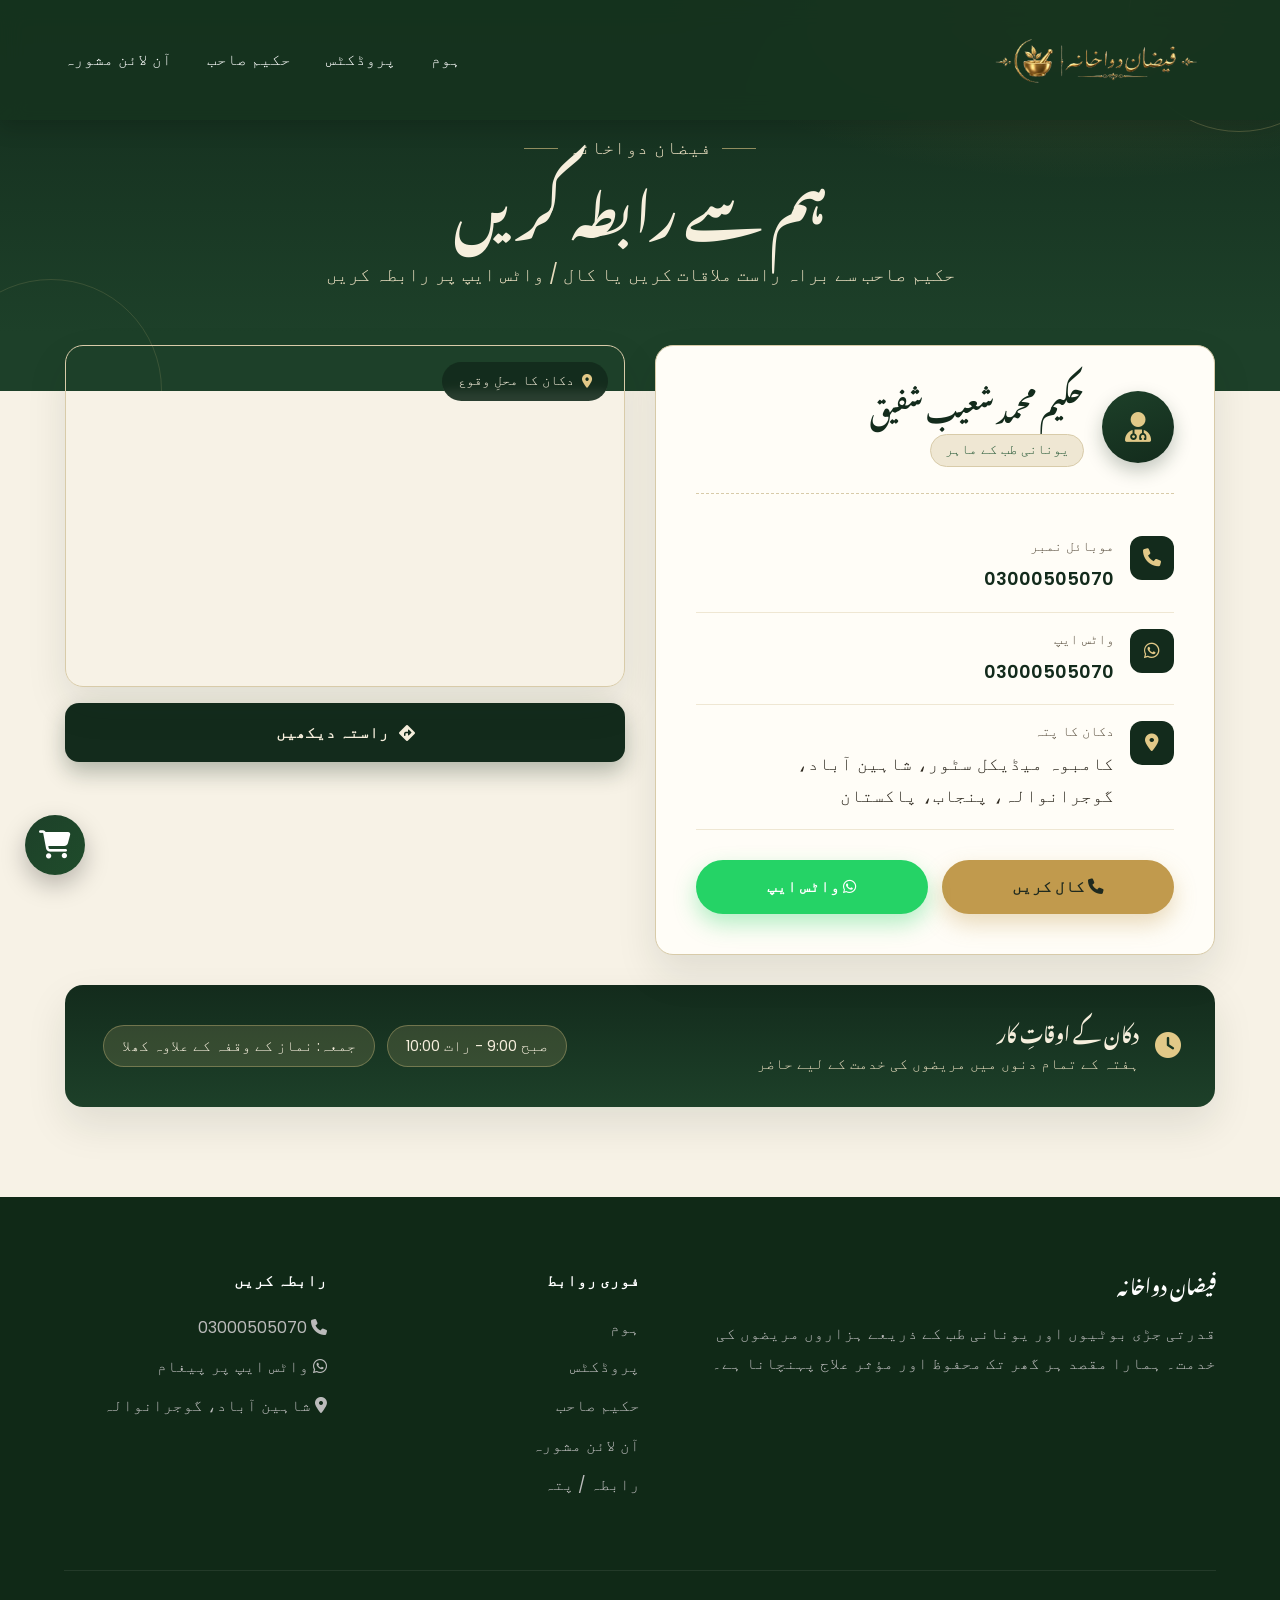
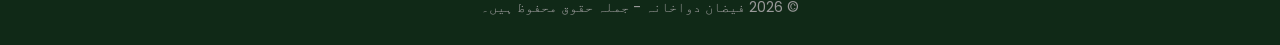
<file: contact.html>
<!DOCTYPE html>
<html lang="ur" dir="rtl">

<head>
    <meta charset="UTF-8">
    <meta name="viewport" content="width=device-width, initial-scale=1.0">
    <title>رابطہ اور دکان کا پتہ | حکیم محمد شعیب شفیق - فیضان دواخانہ</title>
    <meta name="description" content="حکیم محمد شعیب شفیق سے رابطہ کریں - موبائل نمبر، دکان کا مکمل پتہ اور نقشہ۔ فیضان دواخانہ - قدرتی و یونانی طب۔">
<link rel="icon" type="image/png" href="f.png">
    <link rel="stylesheet" href="css/style.css">
    <link rel="preconnect" href="https://fonts.googleapis.com">
    <link rel="preconnect" href="https://fonts.gstatic.com" crossorigin>
    <link href="https://fonts.googleapis.com/css2?family=Noto+Nastaliq+Urdu:wght@400;600;700&family=Noto+Naskh+Arabic:wght@400;500;600;700&display=swap" rel="stylesheet">
    <link href="https://cdnjs.cloudflare.com/ajax/libs/font-awesome/6.5.1/css/all.min.css" rel="stylesheet">

    <style>
        :root{
            --ink:#2f2a20;
            --ink-soft:#5b5140;
            --paper:#f7f2e6;
            --paper-deep:#efe7d3;
            --green-deep:#132b1c;
            --green:#1d4029;
            --green-soft:#2c5c3a;
            --brass:#c19a4d;
            --brass-light:#e2c988;
            --maroon:#7a2f2c;
            --line:#d8cba9;
            --shadow: 0 18px 40px rgba(19,43,28,.10);
        }

        *{box-sizing:border-box;}

        body{
            background:
                radial-gradient(1200px 600px at 15% -10%, rgba(193,154,77,.10), transparent 60%),
                var(--paper);
            margin:0;
            color:var(--ink);
            font-family:'Noto Naskh Arabic','Noto Nastaliq Urdu', serif;
        }

        h1,h2,h3{
            font-family:'Noto Nastaliq Urdu','Noto Naskh Arabic', serif;
        }

        /* ---------- Page header ---------- */
        .page-header{
            position:relative;
            background:
                radial-gradient(700px 300px at 85% 0%, rgba(193,154,77,.18), transparent 60%),
                linear-gradient(180deg, var(--green-deep), var(--green) 85%);
            color:#f6efdd;
            padding:130px 20px 100px;
            text-align:center;
            overflow:hidden;
        }
        .page-header::before,
        .page-header::after{
            content:"";
            position:absolute;
            width:220px;
            height:220px;
            border:1px solid rgba(226,201,136,.25);
            border-radius:50%;
        }
        .page-header::before{ top:-90px; right:-70px; }
        .page-header::after{ bottom:-110px; left:-60px; border-color:rgba(226,201,136,.15); }

        .eyebrow{
            display:inline-flex;
            align-items:center;
            gap:10px;
            color:var(--brass-light);
            letter-spacing:.5px;
            font-size:15px;
            margin-bottom:22px;
        }
        .eyebrow::before,.eyebrow::after{
            content:"";
            width:34px;
            height:1px;
            background:rgba(226,201,136,.6);
        }

        .page-header h1{
            font-size:52px;
            font-weight:700;
            margin:0 0 16px;
            line-height:1.5;
        }
        .page-header p{
            font-size:19px;
            color:#e7dcbe;
            margin:0;
        }

        /* ---------- Layout ---------- */
        .contact-wrapper{
            width:90%;
            max-width:1150px;
            margin:-46px auto 90px;
            position:relative;
            z-index:2;
        }

        .contact-grid{
            display:grid;
            grid-template-columns:1fr 1fr;
            gap:30px;
            align-items:stretch;
        }

        /* ---------- Info card ---------- */
        .info-card{
            background:#fffdf7;
            border:1px solid var(--line);
            border-radius:18px;
            box-shadow:var(--shadow);
            padding:40px;
            display:flex;
            flex-direction:column;
        }

        .hakeem-block{
            display:flex;
            align-items:center;
            gap:18px;
            padding-bottom:26px;
            margin-bottom:26px;
            border-bottom:1px dashed var(--line);
        }
        .hakeem-avatar{
            flex:none;
            width:72px;
            height:72px;
            border-radius:50%;
            background:linear-gradient(160deg, var(--green), var(--green-deep));
            display:flex;
            align-items:center;
            justify-content:center;
            box-shadow:0 8px 18px rgba(19,43,28,.25);
        }
        .hakeem-avatar i{
            font-size:30px;
            color:var(--brass-light);
        }
        .hakeem-name-block h2{
            margin:0 0 6px;
            font-size:25px;
            color:var(--green-deep);
        }
        .hakeem-name-block span{
            display:inline-block;
            background:var(--paper-deep);
            border:1px solid var(--line);
            color:var(--green-soft);
            font-size:13.5px;
            padding:4px 14px;
            border-radius:30px;
        }

        .detail-row{
            display:flex;
            align-items:flex-start;
            gap:16px;
            padding:16px 0;
            border-bottom:1px solid var(--paper-deep);
        }
        .detail-row:last-of-type{ border-bottom:none; }

        .detail-icon{
            flex:none;
            width:44px;
            height:44px;
            border-radius:12px;
            background:var(--green-deep);
            display:flex;
            align-items:center;
            justify-content:center;
        }
        .detail-icon i{
            color:var(--brass-light);
            font-size:18px;
        }

        .detail-text label{
            display:block;
            font-size:13.5px;
            color:var(--ink-soft);
            margin-bottom:4px;
        }
        .detail-text a,
        .detail-text p{
            margin:0;
            font-size:18px;
            color:var(--green-deep);
            text-decoration:none;
            font-weight:600;
            line-height:1.8;
        }
        .detail-text a:hover{ color:var(--maroon); }
        .detail-text p{
            font-weight:500;
            color:var(--ink);
        }

        .action-btns{
            display:flex;
            gap:14px;
            margin-top:30px;
            flex-wrap:wrap;
        }
        .action-btns a{
            flex:1;
            min-width:150px;
            text-align:center;
            padding:14px 20px;
            border-radius:40px;
            text-decoration:none;
            font-weight:700;
            font-size:15.5px;
            transition:transform .2s ease, box-shadow .2s ease;
        }
        .btn-call{
            background:var(--brass);
            color:#1f2a1f;
            box-shadow:0 10px 22px rgba(193,154,77,.35);
        }
        .btn-whatsapp{
            background:#25d366;
            color:#fff;
            box-shadow:0 10px 22px rgba(37,211,102,.35);
        }
        .btn-directions{
            background:var(--green-deep);
            color:#f6efdd;
            box-shadow:0 10px 22px rgba(19,43,28,.3);
        }
        .action-btns a:hover{ transform:translateY(-2px); }

        /* ---------- Map card ---------- */
        .map-column{
            display:flex;
            flex-direction:column;
            gap:16px;
        }
        .btn-directions-full{
            display:flex;
            align-items:center;
            justify-content:center;
            gap:10px;
            width:100%;
            text-align:center;
            padding:16px 20px;
            border-radius:14px;
            text-decoration:none;
            font-weight:700;
            font-size:16px;
            background:var(--green-deep);
            color:#f6efdd;
            box-shadow:0 10px 22px rgba(19,43,28,.3);
            transition:transform .2s ease, box-shadow .2s ease;
        }
        .btn-directions-full:hover{
            transform:translateY(-2px);
        }
        .map-card{
            border-radius:18px;
            overflow:hidden;
            border:1px solid var(--line);
            box-shadow:var(--shadow);
            position:relative;
            min-height:340px;
        }
        .map-card iframe{
            width:100%;
            height:100%;
            min-height:340px;
            border:0;
            display:block;
        }
        .map-badge{
            position:absolute;
            top:16px;
            right:16px;
            background:rgba(19,43,28,.9);
            color:#f6efdd;
            padding:8px 16px;
            border-radius:30px;
            font-size:13.5px;
            display:flex;
            align-items:center;
            gap:8px;
            backdrop-filter:blur(4px);
        }
        .map-badge i{ color:var(--brass-light); }

        /* ---------- Timing strip ---------- */
        .timing-strip{
            margin-top:30px;
            background:linear-gradient(180deg, var(--green-deep), var(--green));
            border-radius:18px;
            padding:30px 34px;
            color:#f6efdd;
            display:flex;
            align-items:center;
            justify-content:space-between;
            gap:20px;
            flex-wrap:wrap;
            box-shadow:var(--shadow);
        }
        .timing-strip .t-left{
            display:flex;
            align-items:center;
            gap:16px;
        }
        .timing-strip .t-left i{
            font-size:26px;
            color:var(--brass-light);
        }
        .timing-strip h3{
            margin:0 0 4px;
            font-size:19px;
        }
        .timing-strip p{
            margin:0;
            color:#e7dcbe;
            font-size:15px;
        }
        .timing-strip .t-right span{
            display:inline-block;
            background:rgba(226,201,136,.15);
            border:1px solid rgba(226,201,136,.35);
            padding:8px 18px;
            border-radius:30px;
            font-size:14.5px;
            margin:4px;
        }

        /* ---------- Responsive ---------- */
        @media (max-width:900px){
            .contact-grid{ grid-template-columns:1fr; }
            .page-header{ padding:100px 18px 90px; }
            .page-header h1{ font-size:34px; }
            .info-card{ padding:28px 22px; }
            .timing-strip{ flex-direction:column; text-align:center; }
        }
    </style>
</head>

<body>

<!--====================
HEADER
=====================-->
<header class="header">
    <div class="container">
        <nav class="nav">
            <a href="./index.html" class="logo" aria-label="فیضان دواخانہ">
                 <img src="./images/logo.png" alt="فیضان دواخانہ لوگو" class="logo-img">
               
            </a>

            <ul class="menu" id="menu">
                <li><a href="./index.html">ہوم</a></li>
                <li><a href="./2.html">پروڈکٹس</a></li>
                <li><a href="./3.html">حکیم صاحب</a></li>
               
                <li><a href="./4.html">آن لائن مشورہ</a></li>

            </ul>

           

            <div class="hamburger" id="hamburger">
                <i class="fas fa-bars"></i>
            </div>
        </nav>
    </div>
</header>

<!--====================
PAGE HEADER
=====================-->
<header class="page-header">
    <p class="eyebrow">فیضان دواخانہ</p>
    <h1>ہم سے رابطہ کریں</h1>
    <p>حکیم صاحب سے براہ راست ملاقات کریں یا کال / واٹس ایپ پر رابطہ کریں</p>
</header>

<!--====================
CONTACT CONTENT
=====================-->
<div class="contact-wrapper">
    <div class="contact-grid">

        <!-- Info Card -->
        <div class="info-card">
            <div class="hakeem-block">
                <div class="hakeem-avatar">
                    <i class="fas fa-user-doctor"></i>
                </div>
                <div class="hakeem-name-block">
                    <h2>حکیم محمد شعیب شفیق</h2>
                    <span>یونانی طب کے ماہر</span>
                </div>
            </div>

            <div class="detail-row">
                <div class="detail-icon"><i class="fas fa-phone"></i></div>
                <div class="detail-text">
                    <label>موبائل نمبر</label>
                    <a href="tel:+923000505070" dir="ltr">03000505070</a>
                </div>
            </div>

            <div class="detail-row">
                <div class="detail-icon"><i class="fab fa-whatsapp"></i></div>
                <div class="detail-text">
                    <label>واٹس ایپ</label>
                    <a href="https://wa.me/923000505070" target="_blank" dir="ltr">03000505070</a>
                </div>
            </div>

            <div class="detail-row">
                <div class="detail-icon"><i class="fas fa-map-marker-alt"></i></div>
                <div class="detail-text">
                    <label>دکان کا پتہ</label>
                    <p>کامبوہ میڈیکل سٹور، شاہین آباد، گوجرانوالہ، پنجاب، پاکستان</p>
                </div>
            </div>

            <div class="action-btns">
                <a href="tel:+923000505070" class="btn-call"><i class="fas fa-phone"></i> کال کریں</a>
                <a href="https://wa.me/923000505070" target="_blank" class="btn-whatsapp"><i class="fab fa-whatsapp"></i> واٹس ایپ</a>
            </div>
        </div>

        <!-- Map Card -->
        <div class="map-column">
            <div class="map-card">
                <span class="map-badge"><i class="fas fa-location-dot"></i> دکان کا محلِ وقوع</span>
                <iframe
                    src="https://www.google.com/maps?q=32.1935039,74.1758982&hl=ur&z=17&output=embed"
                    allowfullscreen
                    loading="lazy"
                    referrerpolicy="no-referrer-when-downgrade">
                </iframe>
            </div>
            <a href="https://maps.app.goo.gl/v4LCtd5mFk9zJ2HH8" target="_blank" class="btn-directions btn-directions-full"><i class="fas fa-diamond-turn-right"></i> راستہ دیکھیں</a>
        </div>

    </div>

    <!-- Timing Strip -->
    <div class="timing-strip">
        <div class="t-left">
            <i class="fas fa-clock"></i>
            <div>
                <h3>دکان کے اوقاتِ کار</h3>
                <p>ہفتہ کے تمام دنوں میں مریضوں کی خدمت کے لیے حاضر</p>
            </div>
        </div>
        <div class="t-right">
            <span>صبح 9:00 - رات 10:00</span>
            <span>جمعہ: نماز کے وقفہ کے علاوہ کھلا</span>
        </div>
    </div>
</div>

<!--====================
FOOTER
=====================-->
<footer>
    <div class="container">
        <div class="footer-grid">
            <div>
                <h3>فیضان دواخانہ</h3>
                <p>قدرتی جڑی بوٹیوں اور یونانی طب کے ذریعے ہزاروں مریضوں کی خدمت۔ ہمارا مقصد ہر گھر تک محفوظ اور مؤثر علاج پہنچانا ہے۔</p>
            </div>

            <div>
                <h4>فوری روابط</h4>
                <a href="index.html#home">ہوم</a>
                <a href="index.html#products">پروڈکٹس</a>
                <a href="3.html">حکیم صاحب</a>
                <a href="4.html">آن لائن مشورہ</a>
                <a href="contact.html">رابطہ / پتہ</a>
            </div>

            <div>
                <h4>رابطہ کریں</h4>
                <a href="tel:+923000505070"><i class="fas fa-phone"></i> 03000505070</a>
                <a href="https://wa.me/923000505070"><i class="fab fa-whatsapp"></i> واٹس ایپ پر پیغام</a>
                <a href="https://maps.app.goo.gl/v4LCtd5mFk9zJ2HH8" target="_blank"><i class="fas fa-map-marker-alt"></i> شاہین آباد، گوجرانوالہ</a>
            </div>
        </div>

        <div class="copyright">
            © 2026 فیضان دواخانہ - جملہ حقوق محفوظ ہیں۔
        </div>
    </div>
</footer>

<!--====================
FLOATING BUTTONS
=====================-->
<a href="cart.html" class="whatsapp cart-float" aria-label="ٹوکری">
    <i class="fas fa-shopping-cart"></i>
    <span class="cart-count">0</span>
</a>

<div class="scroll-top" id="scrollTop" aria-label="اوپر جائیں">
    <i class="fas fa-arrow-up"></i>
</div>

<!--====================
SCRIPT
=====================-->
<script src="js/cart.js"></script>
<script>
    const hamburger = document.getElementById('hamburger');
    const menu = document.getElementById('menu');

    hamburger.addEventListener('click', () => {
        menu.classList.toggle('active');
        hamburger.querySelector('i').classList.toggle('fa-bars');
        hamburger.querySelector('i').classList.toggle('fa-times');
    });

    document.querySelectorAll('.menu a').forEach(link => {
        link.addEventListener('click', () => {
            menu.classList.remove('active');
        });
    });

    const scrollTopBtn = document.getElementById('scrollTop');
    window.addEventListener('scroll', () => {
        if (window.scrollY > 400) {
            scrollTopBtn.classList.add('active');
        } else {
            scrollTopBtn.classList.remove('active');
        }
    });
    scrollTopBtn.addEventListener('click', () => {
        window.scrollTo({ top: 0, behavior: 'smooth' });
    });
</script>

</body>

</html>
</file>
<file: css/style.css>
/*==================================
  GOOGLE FONT
===================================*/
@import url('https://fonts.googleapis.com/css2?family=Poppins:wght@300;400;500;600;700;800&display=swap');

:root{

--green:#16341E;
--green2:#214B2B;
--gold:#C5A15A;
--cream:#F8F5EE;
--white:#fff;
--text:#333;
--shadow:0 15px 40px rgba(0,0,0,.12);
--radius:18px;

}

*{
margin:0;
padding:0;
box-sizing:border-box;
scroll-behavior:smooth;
font-family:'Poppins',sans-serif;
}

body{
background:#f7f7f7;
color:var(--text);
overflow-x:hidden;
line-height:1.7;
}

img{
max-width:100%;
display:block;
}

a{
text-decoration:none;
}

ul{
list-style:none;
}

.container{
width:90%;
max-width:1280px;
margin:auto;
}

/*====================
HEADER
=====================*/

.header{

position:fixed;
top:0;
left:0;
width:100%;
z-index:999;

background:rgba(22,52,30,.90);

backdrop-filter:blur(12px);

box-shadow:0 8px 20px rgba(0,0,0,.15);

}

 .nav{

    display:flex;
    justify-content:space-between;
    align-items:center;

    height:120px; /* increased to accommodate much larger logo */
    padding:0;

}

.logo{
    display:flex;
    align-items:center;
    justify-content:center;
    gap:8px;
    padding:0; /* remove extra clickable padding */
    margin:0;
    height:100%;
    align-self:stretch;
}

.logo-img{
    height:100%; /* always fills the topbar height exactly, no matter the screen size */
    max-height:100%;
    width:auto;
    padding:0;
    margin:0;
    display:block;
    object-fit:contain;
}

.logo-mark{
    width:80px;
    height:80px;
    flex:none;
    display:flex;
    align-items:center;
    justify-content:center;
    border-radius:50%;
    background:rgba(197,161,90,.18);
    border:1px solid rgba(197,161,90,.45);
    color:var(--gold);
    font-size:28px;
}

/* Emphasize the image alone: hide text to make logo clearer */
.logo-text{ display:none; }

/* Responsive: scale header down on small screens (logo-img fills 100% of .nav height automatically) */
@media (max-width:600px){
    .nav{ height:90px; padding:0; }
    .logo-mark{ width:60px; height:60px; font-size:20px; }
}

@media (max-width:400px){
    .nav{ height:78px; padding:0; }
}

.logo-text h2{
    color:#fff;
    font-size:18px;
    line-height:1;
}

.logo-text p{
    color:#d7d7d7;
    font-size:12px;
    margin-top:3px;
}

.menu{

display:flex;
gap:35px;

}

.menu a{

color:#fff;
font-weight:500;
transition:.3s;

}

.menu a:hover{

color:var(--gold);

}

.hamburger{

display:none;

font-size:34px;

color:#fff;

cursor:pointer;

}

/*====================
BUTTONS
=====================*/

.btn{

display:inline-block;

padding:14px 34px;

border-radius:50px;

font-weight:600;

transition:.35s;

}

.primary{

background:var(--gold);

color:#fff;

}

.primary:hover{

background:#aa8748;

transform:translateY(-3px);

}

.secondary{

border:2px solid #fff;

color:#fff;

margin-right:12px;

}

.secondary:hover{

background:#fff;

color:var(--green);

}

/*====================
HERO
=====================*/
.hero{
    min-height:100vh;
    display:flex;
    align-items:center;
    position:relative;
    overflow:hidden;

    background:
    linear-gradient(
        rgba(13,35,20,.65),
        rgba(13,35,20,.65)
    ),
    url("../images/hh.png");

    background-size:cover;
    background-repeat:no-repeat;
    background-position:center;
    background-attachment:scroll;
}
.hero-content{

max-width:720px;

margin:0 auto;

text-align:center;

z-index:5;

}

.hero h1{

font-size:46px;

color:#fff;

line-height:1.4;

margin-bottom:20px;

font-weight:700;
margin-top: 50px;

}

.hero p{

font-size:17px;

color:#ececec;

margin:0 auto 35px;

max-width:560px;

line-height:1.9;

}

.hero-btns{

display:flex;

justify-content:center;

gap:18px;

flex-wrap:wrap;

}

.hero-image{

text-align:center;

}

.hero-image img{

width:100%;

max-width:540px;

animation:float 4s ease-in-out infinite;

filter:drop-shadow(0 30px 45px rgba(0,0,0,.45));

}

/*====================
SECTION
=====================*/

section{

padding:100px 0;

}

.section-title{

font-size:40px;

text-align:center;

color:var(--green);

margin-bottom:60px;

position:relative;

}

.section-title::after{

content:"";

width:80px;

height:4px;

background:var(--gold);

display:block;

margin:15px auto;

border-radius:50px;

}/*==================================
PRODUCTS
==================================*/

.products{
    background:#f8f5ee;
}

.product-grid{
    display:grid;
    grid-template-columns:repeat(4,1fr);
    gap:30px;
}

.card{
    background:#fff;
    border-radius:18px;
    overflow:hidden;
    box-shadow:0 10px 35px rgba(0,0,0,.08);
    transition:.35s;
    text-align:center;
    padding-bottom:25px;
}

.card:hover{
    transform:translateY(-10px);
    box-shadow:0 25px 45px rgba(0,0,0,.15);
}

.card img{
    width:100%;
    height:260px;
    object-fit:cover;
}

.card h3{
    margin-top:20px;
    color:var(--green);
    font-size:24px;
}

.card p{
    margin:10px 20px;
    color:#666;
}

.card span{
    display:block;
    margin:15px 0;
    font-size:22px;
    color:var(--gold);
    font-weight:700;
}

.card .btn{
    margin-top:10px;
}

.center{
    text-align:center;
    margin-top:55px;
}


/*==================================
ONLINE CONSULTATION
==================================*/

.consultation{
    background:#fff;
}

.split{
    display:grid;
    grid-template-columns:1fr 1fr;
    gap:70px;
    align-items:center;
}

.consultation img{
    width:100%;
    max-width:500px;
    margin:auto;
}

.consultation h2{
    color:var(--green);
    font-size:44px;
    margin-bottom:20px;
}

.consultation p{
    color:#666;
    font-size:18px;
    margin-bottom:25px;
}

.consultation ul{
    margin-bottom:35px;
}

.consultation li{
    margin:14px 0;
    color:#444;
    font-size:18px;
}


/*==================================
ABOUT
==================================*/

.about{
    background:#f8f5ee;
}

.about img{
    width:100%;
    border-radius:20px;
    box-shadow:var(--shadow);
}

.about h2{
    font-size:42px;
    color:var(--green);
    margin-bottom:25px;
}

.about p{
    color:#555;
    font-size:18px;
    line-height:1.9;
    margin-bottom:35px;
}


/*==================================
FEATURES (Optional)
==================================*/

.features{
    background:#fff;
}

.feature-grid{
    display:grid;
    grid-template-columns:repeat(4,1fr);
    gap:30px;
}

.feature-box{
    background:#fff;
    padding:40px 25px;
    text-align:center;
    border-radius:18px;
    box-shadow:0 10px 30px rgba(0,0,0,.08);
    transition:.35s;
}

.feature-box:hover{
    transform:translateY(-8px);
}

.feature-box i{
    font-size:45px;
    color:var(--gold);
    margin-bottom:20px;
}

.feature-box h3{
    color:var(--green);
    margin-bottom:12px;
}

.feature-box p{
    color:#666;
    font-size:15px;
    line-height:1.7;
}/*==================================
REVIEWS
==================================*/

.reviews{
    background:#fff;
    overflow:hidden;
    padding:70px 0;
}

.reviews-head{
    display:flex;
    align-items:center;
    justify-content:space-between;
    gap:16px;
    margin-bottom:20px;
}

.review-nav{
    display:flex;
    gap:10px;
}

.review-nav-bottom{
    display:none;
    justify-content:center;
    margin-top:14px;
}

.review-btn{
    width:44px;
    height:44px;
    border:none;
    border-radius:50%;
    background:var(--green);
    color:#fff;
    display:flex;
    align-items:center;
    justify-content:center;
    font-size:24px;
    cursor:pointer;
    transition:.3s;
}

.review-btn:hover:not(:disabled){
    background:#1f4c2b;
}

.review-btn:disabled{
    opacity:.45;
    cursor:not-allowed;
}

.review-slider{
    width:100%;
    overflow:hidden;
    position:relative;
    padding:10px 0;
    direction:ltr;
    touch-action: pan-y;
    user-select: none;
}

.review-track{
    display:flex;
    gap:24px;
    transition:transform .35s ease;
    will-change:transform;
    align-items:stretch;
    direction:ltr;
}

.review-card{
    box-sizing:border-box;
    flex:0 0 auto;
    background:#fff;
    border-radius:18px;
    padding:30px;
    text-align:center;
    box-shadow:0 15px 35px rgba(0,0,0,.08);
    transition:.35s;
}

.review-card:hover{
    transform:translateY(-10px);
    box-shadow:0 20px 40px rgba(0,0,0,.15);
}

.review-card img{
    width:90px;
    height:90px;
    border-radius:50%;
    object-fit:cover;
    margin:auto;
    border:4px solid var(--gold);
}

.review-card h4{
    margin-top:18px;
    color:var(--green);
    font-size:22px;
}

.review-card span{
    display:block;
    color:#ffb400;
    margin:10px 0;
    font-size:20px;
}

.review-card p{
    color:#666;
    line-height:1.8;
    font-size:15px;
}

@media (max-width:600px){
    .reviews{
        padding:50px 0;
    }

    .reviews-head{
        flex-direction:column;
        align-items:flex-start;
    }

    .review-nav{
        display:none;
    }

    .review-nav-bottom{
        display:flex;
    }

    .review-slider{
        padding:8px 0;
    }

    .review-track{
        gap:16px;
    }

    .review-card{
        flex:0 0 100%;
        max-width:100%;
        padding:22px 18px;
    }
}


/*==================================
SHOP CTA
==================================*/

.shop-cta{
    background:linear-gradient(rgba(22,52,30,.92),rgba(22,52,30,.92)),
    url("../images/h1.png");
    background-size:cover;
    background-position:center;
    text-align:center;
    color:#fff;
}

.shop-cta h2{
    font-size:48px;
    margin-bottom:25px;
    font-weight:700;
}

.shop-cta p{
    max-width:700px;
    margin:auto;
    font-size:18px;
    opacity:.9;
    margin-bottom:40px;
}


/*==================================
FOOTER
==================================*/

footer{
    background:#102917;
    color:#ddd;
    padding-top:70px;
}

.footer-grid{
    display:grid;
    grid-template-columns:2fr 1fr 1fr;
    gap:50px;
}

.footer-grid h3,
.footer-grid h4{
    color:#fff;
    margin-bottom:20px;
}

.footer-grid p{
    line-height:1.9;
    color:#bbb;
}

.footer-grid a{
    display:block;
    color:#bbb;
    margin:12px 0;
    transition:.3s;
}

.footer-grid a:hover{
    color:var(--gold);
    padding-right:8px;
}

.copyright{
    text-align:center;
    padding:25px 0;
    margin-top:60px;
    border-top:1px solid rgba(255,255,255,.08);
    color:#999;
    font-size:14px;
}


/*==================================
WHATSAPP BUTTON
==================================*/

.whatsapp,
.cart-float{
    position:fixed;
    bottom:25px;
    left:25px;
    width:60px;
    height:60px;
    border-radius:50%;
    background:#25D366;
    display:flex;
    justify-content:center;
    align-items:center;
    color:#fff;
    font-size:28px;
    box-shadow:0 10px 25px rgba(0,0,0,.25);
    z-index:999;
    transition:.3s;
}

.cart-float{
    background:linear-gradient(135deg, var(--green), #1f4c2b);
}

.whatsapp:hover,
.cart-float:hover{
    transform:scale(1.1);
}

.hero h3{

font-size:22px;

color:white;
margin-top:35px;
margin-bottom:20px;
}


/*==================================
SCROLL TOP
==================================*/

.scroll-top{
    position:fixed;
    right:25px;
    bottom:25px;
    width:55px;
    height:55px;
    background:var(--gold);
    color:#fff;
    border-radius:50%;
    display:flex;
    justify-content:center;
    align-items:center;
    font-size:22px;
    cursor:pointer;
    opacity:0;
    visibility:hidden;
    transition:.3s;
    z-index:999;
}

.scroll-top.active{
    opacity:1;
    visibility:visible;
}

.scroll-top:hover{
    transform:translateY(-5px);
}


/*==================================
ANIMATIONS
==================================*/

@keyframes float{

0%{
transform:translateY(0);
}

50%{
transform:translateY(-15px);
}

100%{
transform:translateY(0);
}

}

@keyframes scrollReviews{
    0%{
        transform:translateX(0);
    }

    100%{
        transform:translateX(-50%);
    }
}

.fade-up{
    opacity:0;
    transform:translateY(50px);
    transition:1s;
}

.fade-up.show{
    opacity:1;
    transform:translateY(0);
}

.shadow{
    box-shadow:0 20px 50px rgba(0,0,0,.12);
}

.rounded{
    border-radius:20px;
}/*==================================
RESPONSIVE
==================================*/

@media(max-width:1200px){

.hero-text h1{
font-size:52px;
}

.product-grid{
grid-template-columns:repeat(2,1fr);
}

.feature-grid{
grid-template-columns:repeat(2,1fr);
}

.footer-grid{
grid-template-columns:repeat(2,1fr);
gap:40px;
}

}


@media(max-width:991px){

section{
padding:80px 0;
}

.nav{
height:90px;
}

.logo h2{
font-size:20px;
}

.menu{

position:fixed;

top:90px;

right:-100%;

width:280px;

height:calc(100vh - 90px);

background:var(--green);

display:flex;

flex-direction:column;

align-items:center;

justify-content:flex-start;

padding-top:40px;

gap:30px;

transition:.4s;

box-shadow:-10px 0 30px rgba(0,0,0,.2);

}

.menu.active{
right:0;
}

.menu li{
width:100%;
text-align:center;
}

.menu a{
display:block;
padding:10px;
font-size:18px;
}

.hamburger{
display:block;
}

.hero{

margin-top:90px;

padding-top:50px;

min-height:auto;

padding-bottom:80px;

}

.hero-grid{

grid-template-columns:1fr;

text-align:center;

gap:50px;

}

.hero-text{

order:2;

}

.hero-image{

order:1;

}

.hero-text p{

margin:auto auto 35px;

}

.hero-btns{

justify-content:center;

}

.split{

grid-template-columns:1fr;

text-align:center;

}

.about img,
.consultation img{

max-width:500px;

margin:auto;

}

.review-card{

width:300px;
min-width:300px;

}

.shop-cta h2{

font-size:38px;

}

}


@media(max-width:768px){

.container{

width:92%;

}
@media(max-width:768px){

.hero{

background-position:80% center;

margin-top:90px;

padding:50px 25px 80px;

text-align:center;

}

.hero-content{

max-width:100%;

}
.badge{
    margin-top:25px;
}

.hero h3{

font-size:22px;

color:white;
margin-top:35px;
margin-bottom:20px;
}

.hero p{

font-size:17px;

}

}

.section-title{

font-size:34px;

}

.product-grid{

grid-template-columns:1fr;

}

.feature-grid{

grid-template-columns:1fr;

}

.footer-grid{

grid-template-columns:1fr;

text-align:center;

}

.card img{

height:240px;

}

.btn{

padding:13px 28px;

font-size:15px;

}

.review-card{

width:280px;

min-width:280px;

padding:25px;

}

.shop-cta h2{

font-size:32px;

}

.shop-cta p{

font-size:16px;

}

}


@media(max-width:576px){

.hero{

padding-top:40px;

}

.hero h1{

font-size:30px;

line-height:1.5;

}

.hero p{

font-size:15.5px;

}

.hero-btns{

flex-direction:column;

align-items:center;

}

.hero-btns .btn{

width:100%;

max-width:280px;

text-align:center;

}

.section-title{

font-size:28px;

}

.about h2,
.consultation h2{

font-size:30px;

}

.review-card{

width:260px;

min-width:260px;

}

.logo h2{

font-size:18px;

}

.logo p{

display:none;

}

.whatsapp{

left:18px;
bottom:18px;
width:55px;
height:55px;

}

.scroll-top{

right:18px;
bottom:18px;
width:50px;
height:50px;

}

}


/*==================================
UTILITY CLASSES
==================================*/

.text-center{
text-align:center;
}

.mt-20{
margin-top:20px;
}

.mt-40{
margin-top:40px;
}

.mt-60{
margin-top:60px;
}

.mb-20{
margin-bottom:20px;
}

.mb-40{
margin-bottom:40px;
}

.mb-60{
margin-bottom:60px;
}

.py{
padding:100px 0;
}

.bg-green{
background:var(--green);
color:#fff;
}

.bg-light{
background:var(--cream);
}

.radius{
border-radius:20px;
}

.shadow-lg{
box-shadow:0 20px 45px rgba(0,0,0,.12);
}

.transition{
transition:.35s;
}

.hide{
display:none;
}

.show{
display:block;
}
/* Keep hero flush with the topbar on very small phones, matching the 78px header height */
@media(max-width:400px){
    .hero{ margin-top:78px; }
}

/*==================================
CART & HEADER ICONS (cart page, add-to-cart, checkout modal)
==================================*/

.header-icons{
    display:flex;
    align-items:center;
    gap:18px;
}

.icon-btn{
    position:relative;
    color:#fff;
    font-size:20px;
    display:flex;
    align-items:center;
    justify-content:center;
    width:40px;
    height:40px;
    transition:.3s;
}

.icon-btn:hover{
    color:var(--gold);
}

.cart-count{
    position:absolute;
    top:-2px;
    left:-2px;
    min-width:18px;
    height:18px;
    padding:0 4px;
    border-radius:50px;
    background:var(--gold);
    color:#fff;
    font-size:11px;
    font-weight:700;
    display:none;
    align-items:center;
    justify-content:center;
}

/* -------- product card add-to-cart -------- */
.card-actions{
    display:flex;
    gap:10px;
    justify-content:center;
    margin-top:10px;
 padding:0 16px 0px 16px;
 
    flex-wrap:wrap;
}

.add-cart-btn{
    display:inline-flex;
    align-items:center;
    gap:8px;
    background:var(--green);
    color:#fff;
    border:none;
    padding:14px 26px;
    border-radius:50px;
    font-weight:600;
    font-family:inherit;
    font-size:15px;
    cursor:pointer;
    transition:.3s;
}

.add-cart-btn:hover{
    background:var(--green2);
    transform:translateY(-3px);
}

/* -------- cart page shell -------- */
.cart-page{
    padding:160px 0 110px;
    min-height:60vh;
}

.page-title-row{
    display:flex;
    align-items:center;
    justify-content:space-between;
    flex-wrap:wrap;
    gap:20px;
    margin-bottom:45px;
}

.page-title-row h1{
    color:var(--green);
    font-size:36px;
}

.breadcrumb{
    color:#888;
    font-size:14px;
    margin-top:8px;
}

.breadcrumb a{ color:#888; }
.breadcrumb a:hover{ color:var(--gold); }
.breadcrumb .sep{ margin:0 8px; }
.breadcrumb .current{ color:var(--green); font-weight:600; }

.btn.secondary-outline{
    display:inline-flex;
    align-items:center;
    gap:10px;
    border:2px solid var(--green);
    color:var(--green);
    background:none;
    padding:12px 26px;
    border-radius:50px;
    font-weight:600;
    transition:.3s;
    cursor:pointer;
    font-family:inherit;
    font-size:15px;
}

.btn.secondary-outline:hover{
    background:var(--green);
    color:#fff;
}

/* -------- empty cart -------- */
.empty-cart{
    text-align:center;
    background:#fff;
    border-radius:var(--radius);
    box-shadow:var(--shadow);
    padding:80px 30px;
}

.empty-cart i{
    font-size:50px;
    color:var(--gold);
    margin-bottom:20px;
}

.empty-cart h3{
    color:var(--green);
    font-size:24px;
    margin-bottom:10px;
}

.empty-cart p{
    color:#888;
    margin-bottom:30px;
}

/* -------- layout -------- */
.cart-layout{
    display:grid;
    grid-template-columns:2fr 1fr;
    gap:35px;
    align-items:start;
}

.cart-items{
    display:flex;
    flex-direction:column;
    gap:18px;
}

.cart-row{
    background:#fff;
    border-radius:16px;
    box-shadow:0 10px 30px rgba(0,0,0,.06);
    padding:20px;
    display:grid;
    grid-template-columns:80px 1fr auto auto;
    align-items:center;
    gap:20px;
}

.cart-thumb{
    width:80px;
    height:80px;
    border-radius:12px;
    overflow:hidden;
    background:var(--cream);
    display:flex;
    align-items:center;
    justify-content:center;
}

.cart-thumb img{
    width:100%;
    height:100%;
    object-fit:cover;
}

.cart-thumb-fallback{
    color:var(--gold);
    font-size:24px;
}

.cart-item-info h3{
    color:var(--green);
    font-size:18px;
    margin-bottom:6px;
}

.variant-tags{
    display:inline-block;
    background:var(--cream);
    color:var(--gold-deep,var(--gold));
    font-size:12px;
    padding:3px 10px;
    border-radius:50px;
    margin-bottom:6px;
}

.cart-item-info .price{
    color:var(--gold);
    font-weight:700;
    font-size:16px;
}

.qty-control{
    display:flex;
    align-items:center;
    border:1.5px solid #eee;
    border-radius:50px;
    overflow:hidden;
}

.qty-control button{
    width:34px;
    height:34px;
    border:none;
    background:var(--cream);
    color:var(--green);
    font-size:18px;
    font-weight:700;
    cursor:pointer;
    transition:.25s;
}

.qty-control button:hover{
    background:var(--gold);
    color:#fff;
}

.qty-control input{
    width:40px;
    text-align:center;
    border:none;
    font-size:15px;
    font-weight:600;
    color:var(--text);
    background:transparent;
}

.remove-btn{
    width:38px;
    height:38px;
    border-radius:50%;
    border:none;
    background:#fbeaea;
    color:#c0392b;
    cursor:pointer;
    display:flex;
    align-items:center;
    justify-content:center;
    transition:.25s;
}

.remove-btn:hover{
    background:#c0392b;
    color:#fff;
}

/* -------- promo -------- */
.promo-row{
    display:flex;
    align-items:center;
    gap:12px;
    background:#fff;
    border-radius:16px;
    box-shadow:0 10px 30px rgba(0,0,0,.06);
    padding:18px 22px;
    margin-top:22px;
    flex-wrap:wrap;
}

.promo-row i{
    color:var(--gold);
    font-size:18px;
}

.promo-label{
    font-weight:600;
    font-size:14.5px;
    color:var(--green);
    white-space:nowrap;
}

.promo-row input{
    flex:1;
    min-width:160px;
    border:1.5px solid #eee;
    border-radius:12px;
    padding:12px 16px;
    font-family:inherit;
    font-size:14.5px;
}

.promo-row input:focus{
    outline:none;
    border-color:var(--gold);
}

/* -------- order summary -------- */
.order-summary{
    background:#fff;
    border-radius:18px;
    box-shadow:var(--shadow);
    padding:32px;
}

.order-summary h3{
    color:var(--green);
    font-size:22px;
    margin-bottom:22px;
}

.delivery-option-box{
    margin-bottom:20px;
    padding:16px 18px;
    border:1px solid #eee;
    border-radius:14px;
    background:var(--cream);
}

.dob-title{
    font-weight:700;
    color:var(--green);
    margin-bottom:12px;
}

.dob-radio{
    display:flex;
    align-items:center;
    gap:10px;
    margin-bottom:10px;
    font-weight:600;
    font-size:14.5px;
    color:var(--text);
    cursor:pointer;
}

.dob-branch{
    display:flex;
    flex-direction:column;
    gap:8px;
    margin-top:10px;
}

.dob-branch label{
    font-size:13.5px;
    font-weight:600;
    color:var(--green);
}

.dob-branch select{
    padding:11px 14px;
    border:1px solid #ddd;
    border-radius:10px;
    font-family:inherit;
}

.summary-line{
    display:flex;
    justify-content:space-between;
    padding:10px 0;
    color:#666;
    font-size:15px;
    border-bottom:1px dashed #eee;
}

.summary-line.discount{
    color:#1d8a4a;
}

.summary-total{
    display:flex;
    justify-content:space-between;
    padding:18px 0 6px;
    font-size:20px;
    font-weight:700;
    color:var(--green);
}

.btn.primary.btn-block{
    display:flex;
    align-items:center;
    justify-content:center;
    gap:10px;
    width:100%;
    margin-top:18px;
    border:none;
    cursor:pointer;
    font-size:16px;
}

.trust-mini{
    margin-top:22px;
    background:#fff;
    border-radius:18px;
    box-shadow:var(--shadow);
    padding:26px;
    display:flex;
    flex-direction:column;
    gap:18px;
}

.feature-item{
    display:flex;
    align-items:center;
    gap:14px;
}

.feature-item i{
    width:42px;
    height:42px;
    border-radius:50%;
    background:var(--cream);
    color:var(--gold);
    display:flex;
    align-items:center;
    justify-content:center;
    font-size:17px;
    flex:none;
}

.feature-item b{
    display:block;
    color:var(--green);
    font-size:14.5px;
}

.feature-item span{
    color:#888;
    font-size:13px;
}

/* -------- checkout modal -------- */
.modal-overlay{
    position:fixed;
    inset:0;
    background:rgba(13,35,20,.6);
    z-index:2000;
    display:flex;
    align-items:center;
    justify-content:center;
    padding:20px;
}

.modal-content{
    background:#fff;
    border-radius:20px;
    max-width:480px;
    width:100%;
    max-height:90vh;
    overflow-y:auto;
    padding:32px;
    box-shadow:0 40px 80px rgba(0,0,0,.3);
}

.modal-header{
    display:flex;
    align-items:center;
    justify-content:space-between;
    margin-bottom:22px;
}

.modal-header h2{
    color:var(--green);
    font-size:24px;
}

.modal-close{
    background:none;
    border:none;
    font-size:26px;
    color:#999;
    cursor:pointer;
    line-height:1;
}

.modal-close:hover{ color:var(--green); }

#checkout-form .form-group{
    display:flex;
    flex-direction:column;
    gap:8px;
    margin-bottom:18px;
}

#checkout-form label{
    font-size:14.5px;
    font-weight:600;
    color:var(--green);
}

#checkout-form input,
#checkout-form textarea{
    border:1.5px solid #e6e6e6;
    border-radius:12px;
    padding:13px 16px;
    font-family:inherit;
    font-size:15px;
    background:#fafafa;
}

#checkout-form input:focus,
#checkout-form textarea:focus{
    outline:none;
    border-color:var(--gold);
    background:#fff;
}

#checkout-form textarea{
    resize:vertical;
    min-height:90px;
}

.form-actions{
    display:flex;
    gap:14px;
    margin-top:10px;
}

.form-actions .btn{
    flex:1;
    text-align:center;
    border:none;
    cursor:pointer;
    font-size:15px;
}

/* -------- toast -------- */
.toast{
    position:fixed;
    bottom:30px;
    left:50%;
    transform:translateX(-50%) translateY(20px);
    background:var(--green);
    color:#fff;
    padding:14px 24px;
    border-radius:50px;
    display:flex;
    align-items:center;
    gap:10px;
    font-size:14.5px;
    font-weight:600;
    box-shadow:0 20px 40px rgba(0,0,0,.25);
    opacity:0;
    pointer-events:none;
    transition:.35s;
    z-index:3000;
}

.toast svg,
.toast i{
    width:18px;
    font-size:16px;
    color:var(--gold);
}

.toast.show{
    opacity:1;
    transform:translateX(-50%) translateY(0);
}

/* -------- responsive -------- */
@media(max-width:900px){
    .cart-layout{ grid-template-columns:1fr; }
}

@media(max-width:600px){
    .cart-row{
        grid-template-columns:60px 1fr;
        grid-template-areas:
            "thumb info"
            "qty remove";
    }
    .cart-thumb{ grid-area:thumb; width:60px; height:60px; }
    .cart-item-info{ grid-area:info; }
    .cart-qty-col{ grid-area:qty; }
    .remove-btn{ grid-area:remove; justify-self:start; }
    .cart-page{ padding:150px 0 80px; }
    .page-title-row h1{ font-size:28px; }
}
/*==================================================
PRODUCTS LISTING PAGE (2.html) — merged from inline styles
==================================================*/
        /*==================================
        PRODUCTS PAGE HEADER
        (logo centered, hamburger on the left — desktop & mobile)
        ==================================*/

        .shop-header .nav{
            position:relative;
            display:grid;
            grid-template-columns:60px 1fr 60px;
            align-items:center;
            height:100px;
            padding:0;
        }

        .shop-header .hamburger{
            display:flex;
            align-items:center;
            justify-content:flex-start;
            grid-column:1;
            font-size:28px;
            color:#fff;
            cursor:pointer;
            width:44px;
            height:44px;
        }

        .shop-header .logo{
            grid-column:2;
            justify-self:center;
            display:flex;
            align-items:center;
            justify-content:center;
            padding:0;
            margin:0;
            height:100%;
        }

        .shop-header .logo-img{
            height:100px;
            width:auto;
            max-width:none;
            display:block;
            object-fit:contain;
            padding:0;
        }

        .shop-header .nav-spacer{
            grid-column:3;
        }

        /* off-canvas side menu, opens from the right, works identically on desktop & mobile */
        .shop-header .menu{
            position:fixed;
            top:0;
            right:-320px;
            width:300px;
            height:100vh;
            background:var(--green);
            display:flex;
            flex-direction:column;
            align-items:stretch;
            justify-content:flex-start;
            padding:110px 30px 30px;
            gap:8px;
            transition:.4s;
            box-shadow:-15px 0 40px rgba(0,0,0,.25);
            z-index:1000;
        }

        .shop-header .menu.active{
            right:0;
        }

        .shop-header .menu li{
            width:100%;
            border-bottom:1px solid rgba(255,255,255,.08);
        }

        .shop-header .menu a{
            display:block;
            padding:16px 6px;
            font-size:18px;
        }

        .menu-close-btn{
            margin:0 0 12px auto;
            border:none;
            background:transparent;
            color:#fff;
            font-size:24px;
            cursor:pointer;
            display:flex;
            align-items:center;
            justify-content:center;
            width:40px;
            height:40px;
            border-radius:50%;
        }

        .menu-close-btn:hover{
            background:rgba(255,255,255,.12);
        }

        .menu-overlay{
            position:fixed;
            inset:0;
            background:rgba(0,0,0,.5);
            opacity:0;
            visibility:hidden;
            transition:.35s;
            z-index:900;
        }

        .menu-overlay.active{
            opacity:1;
            visibility:visible;
        }

        @media (max-width:600px){
            .shop-header .nav{ height:78px; }
            .shop-header .logo-img{ height:78px; }
        }

        /*==================================
        PAGE BANNER
        ==================================*/

        .shop-banner{
            padding:170px 0 70px;
            text-align:center;
            background:
                linear-gradient(rgba(13,35,20,.72),rgba(13,35,20,.72)),
                url("../images/hh.png");
            background-size:cover;
            background-position:center;
        }

        .shop-banner h1{
            color:#fff;
            font-size:44px;
            margin-bottom:14px;
        }

        .shop-banner p{
            color:#ececec;
            font-size:17px;
        }

        .breadcrumb{
            display:inline-flex;
            gap:10px;
            margin-top:20px;
            color:var(--gold);
            font-size:15px;
        }

        .breadcrumb a{ color:#e7dcbe; }
        .breadcrumb a:hover{ color:var(--gold); }

        /*==================================
        FILTER BAR
        ==================================*/

        .filter-bar{
            background:#fff;
            box-shadow:0 6px 20px rgba(0,0,0,.06);
            position:sticky;
            top:100px;
            z-index:50;
        }

        .filter-bar .container{
            display:flex;
            align-items:center;
            justify-content:space-between;
            flex-wrap:wrap;
            gap:16px;
            padding:18px 0;
        }

        .filter-tabs{
            display:flex;
            gap:10px;
            flex-wrap:wrap;
        }

        .filter-tabs button{
            border:1px solid #ddd;
            background:#fff;
            padding:9px 22px;
            border-radius:50px;
            font-weight:500;
            color:var(--text);
            cursor:pointer;
            transition:.3s;
            font-family:inherit;
        }

        .filter-tabs button:hover{
            border-color:var(--gold);
            color:var(--gold);
        }

        .filter-tabs button.active{
            background:var(--green);
            border-color:var(--green);
            color:#fff;
        }

        .result-count{
            color:#777;
            font-size:14px;
            white-space:nowrap;
        }

        @media (max-width:600px){
            .filter-bar{ top:78px; }
            .filter-bar .container{ justify-content:center; text-align:center; }
        }

        /*==================================
        SHOP PRODUCT GRID (20 items)
        ==================================*/

        .shop-products{
            background:#f8f5ee;
            padding-top:60px;
        }

        .shop-grid{
            display:grid;
            grid-template-columns:repeat(4,1fr);
            gap:30px;
        }

        .shop-grid .card{
            position:relative;
            display:block;
            cursor:pointer;
            color:inherit;
        }

        /* Fix: the nested old-price and the "تفصیل دیکھیں" span were being
           caught by the site-wide ".card span" rule (display:block, gold,
           bold), which collapsed the price line. Restore their intended look. */
        .shop-grid .card .old-price{
            display:inline;
            font-size:15px;
            color:#aaa;
            font-weight:500;
            margin-inline-start:8px;
        }

        .shop-grid .card .btn{
            display:inline-block;
            font-size:15px;
            font-weight:600;
            color:#fff;
            background:var(--gold);
            padding:10px 26px;
            border-radius:50px;
            margin:10px 0 0;
        }

        .shop-grid .card .btn:hover{
            background:#aa8748;
        }

        .shop-grid .card .card-actions{
            display:flex;
            gap:10px;
            margin-top:10px;
        }

        .shop-grid .card .card-actions .btn{
            flex:1;
            text-align:center;
            margin:0;
        }

        .shop-grid .card .cart-btn{
            background:transparent;
            border:2px solid var(--green);
            color:var(--green);
        }

        .shop-grid .card .cart-btn:hover{
            background:var(--green);
            color:#fff;
        }

        .badge{
            position:absolute;
            top:16px;
            right:16px;
            background:var(--green);
            color:#fff;
            font-size:12px;
            font-weight:600;
            padding:5px 14px;
            border-radius:50px;
            z-index:2;
        }

        .badge.sale{
            background:#a63b3b;
        }

        .card-img-wrap{
            position:relative;
            overflow:hidden;
        }

        .card-img-wrap img{
            height:230px;
            width:100%;
            object-fit:cover;
            transition:.5s;
        }

        .card:hover .card-img-wrap img{
            transform:scale(1.08);
        }

        .card .cat{
            display:block;
            margin-top:18px;
            font-size:13px;
            letter-spacing:.5px;
            color:var(--gold);
            font-weight:600;
        }

        .card h3{
            margin-top:6px;
            font-size:21px;
        }

        .old-price{
            text-decoration:line-through;
            color:#aaa;
            font-size:15px;
            margin-inline-start:8px;
        }

        .pagination{
            display:flex;
            justify-content:center;
            gap:10px;
            margin-top:60px;
        }

        .pagination a{
            width:44px;
            height:44px;
            display:flex;
            align-items:center;
            justify-content:center;
            border-radius:50%;
            background:#fff;
            color:var(--green);
            font-weight:600;
            box-shadow:0 6px 18px rgba(0,0,0,.08);
            transition:.3s;
        }

        .pagination a.active,
        .pagination a:hover{
            background:var(--green);
            color:#fff;
        }

        /* Keep card buttons in separate stacked rows on computer/laptop screens */
        @media(min-width:601px){
            .shop-grid .card .card-actions{
                display:flex !important;
                flex-direction:column !important;
                gap:10px !important;
                align-items:stretch !important;
            }

            .shop-grid .card .card-actions .btn{
                flex:0 0 auto !important;
                width:100% !important;
                margin:0 !important;
                text-align:center !important;
                display:inline-flex !important;
                align-items:center !important;
                justify-content:center !important;
                white-space:nowrap !important;
            }
        }

        @media(max-width:1200px){
            .shop-grid{ grid-template-columns:repeat(3,1fr); }
        }

        @media(max-width:768px){
            .shop-grid{ grid-template-columns:repeat(2,1fr); }
            .shop-banner{ padding:140px 0 55px; }
            .shop-banner h1{ font-size:32px; }
        }

        @media(max-width:480px){
            .shop-grid{ grid-template-columns:1fr; }
        }

        /*==================================
        MOBILE: horizontal product card
        (square image on the right, name/detail/
        price/add-to-cart stacked beside it)
        ==================================*/
        @media(max-width:600px){
            .shop-grid{
                grid-template-columns:1fr;
                gap:14px;
            }

            .shop-products{
                padding-top:30px;
                padding-bottom:40px;
            }

            .shop-grid .card{
                display:grid;
                grid-template-columns:112px 1fr;
                align-items:center;
                gap:10px 18px;
                padding:16px;
                border-radius:18px;
                text-align:right;
            }

            .shop-grid .card:hover{
                transform:none;
            }

            /* column 1 sits on the right in RTL — that's where the image goes */
            .shop-grid .card-img-wrap{
                grid-column:1;
                grid-row:1 / span 4;
                width:112px;
                height:112px;
                align-self:center;
                border-radius:14px;
            }

            .shop-grid .card-img-wrap img{
                width:112px;
                height:112px;
                object-fit:cover;
                border-radius:14px;
            }

            .shop-grid .card .badge{
                top:5px;
                right:5px;
                font-size:9px;
                padding:3px 8px;
            }

            .shop-grid .card .cat{
                grid-column:2;
                grid-row:1;
                margin:0;
                font-size:11.5px;
            }

            .shop-grid .card h3{
                grid-column:2;
                grid-row:2;
                margin:0;
                font-size:16.5px;
                line-height:1.35;
            }

            .shop-grid .card p{
                grid-column:2;
                grid-row:3;
                margin:0;
                font-size:12.5px;
                color:#777;
                display:-webkit-box;
                -webkit-line-clamp:1;
                -webkit-box-orient:vertical;
                overflow:hidden;
            }

            .shop-grid .card > span{
                grid-column:2;
                grid-row:4;
                margin:0;
                font-size:16px;
                justify-self:start;
            }

            .shop-grid .card .old-price{
                font-size:12px;
            }

            /* full-width button row below the image + details */
            .shop-grid .card .card-actions{
                grid-column:1 / -1;
                grid-row:5;
                display:flex;
                gap:12px;
                margin-top:6px;
            }

            .shop-grid .card .card-actions .btn{
                flex:1;
                text-align:center;
                margin:0;
                padding:11px 0;
                font-size:13px;
                border-radius:50px;
            }

            .shop-grid .card .cart-btn{
                border:2px solid var(--green);
                color:var(--green);
                background:transparent;
            }
        }
</file>
